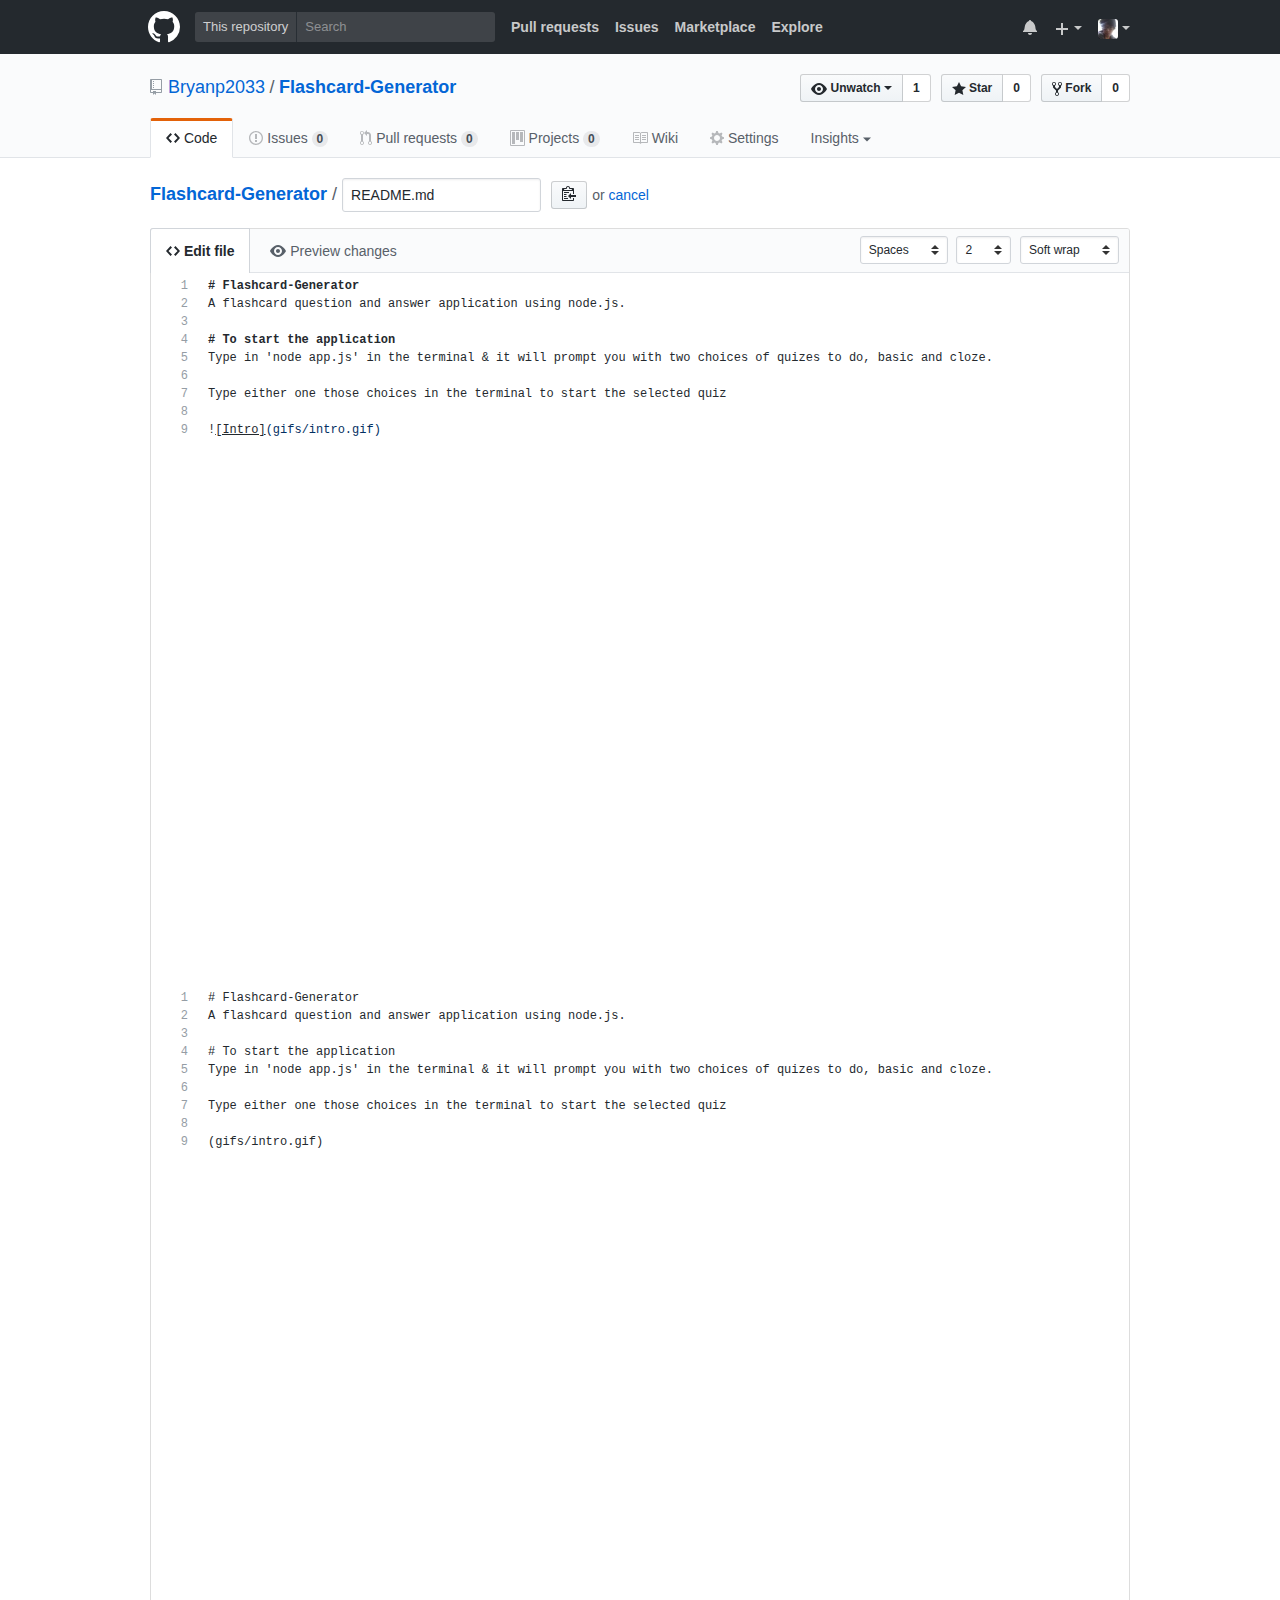
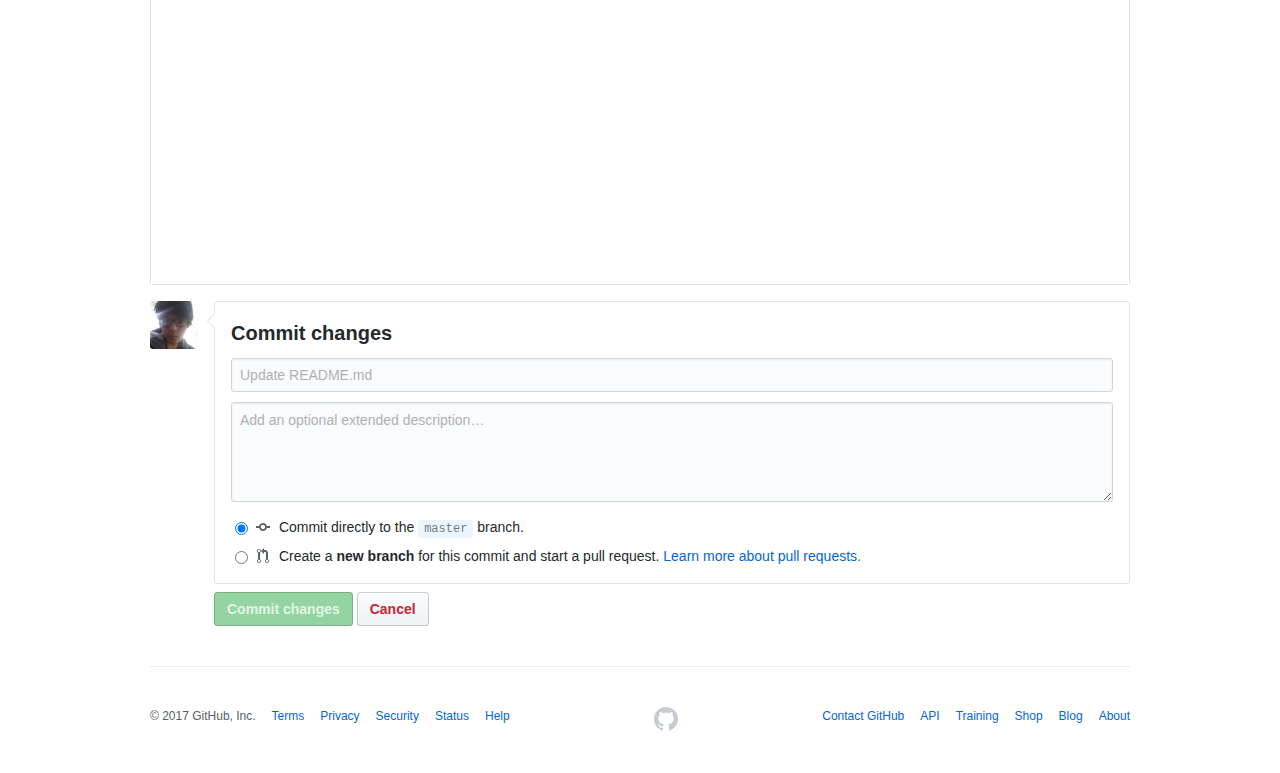
<file: assets/img/Editing Flashcard-Generator_README.md at master · Bryanp2033_Flashcard-Generator.htm>
<!DOCTYPE html>
<!-- saved from url=(0071)https://github.com/Bryanp2033/Flashcard-Generator/edit/master/README.md -->
<html lang="en"><head><meta http-equiv="Content-Type" content="text/html; charset=UTF-8">
    
  <link rel="dns-prefetch" href="https://assets-cdn.github.com/">
  <link rel="dns-prefetch" href="https://avatars0.githubusercontent.com/">
  <link rel="dns-prefetch" href="https://avatars1.githubusercontent.com/">
  <link rel="dns-prefetch" href="https://avatars2.githubusercontent.com/">
  <link rel="dns-prefetch" href="https://avatars3.githubusercontent.com/">
  <link rel="dns-prefetch" href="https://github-cloud.s3.amazonaws.com/">
  <link rel="dns-prefetch" href="https://user-images.githubusercontent.com/">



  <link crossorigin="anonymous" href="./Editing Flashcard-Generator_README.md at master · Bryanp2033_Flashcard-Generator_files/frameworks-bedfc518345498ab3204d330c1727cde7e733526a09cd7df6867f6a231565091.css" integrity="sha256-vt/FGDRUmKsyBNMwwXJ83n5zNSagnNffaGf2ojFWUJE=" media="all" rel="stylesheet">
  <link crossorigin="anonymous" href="./Editing Flashcard-Generator_README.md at master · Bryanp2033_Flashcard-Generator_files/github-06b5a2db63c7c75de73ea1b041b99b3917fd743463915054380df1b38c885cdf.css" integrity="sha256-BrWi22PHx13nPqGwQbmbORf9dDRjkVBUOA3xs4yIXN8=" media="all" rel="stylesheet">
  
  
  
  

  <meta name="viewport" content="width=device-width">
  
  <title>Editing Flashcard-Generator/README.md at master · Bryanp2033/Flashcard-Generator</title>
  <link rel="search" type="application/opensearchdescription+xml" href="https://github.com/opensearch.xml" title="GitHub">
  <link rel="fluid-icon" href="https://github.com/fluidicon.png" title="GitHub">
  <meta property="fb:app_id" content="1401488693436528">

    
    <meta content="https://avatars2.githubusercontent.com/u/11219646?v=4&amp;s=400" property="og:image"><meta content="GitHub" property="og:site_name"><meta content="object" property="og:type"><meta content="Bryanp2033/Flashcard-Generator" property="og:title"><meta content="https://github.com/Bryanp2033/Flashcard-Generator" property="og:url"><meta content="Flashcard-Generator - A basic flashcard question and answer application using node.js." property="og:description">

  <link rel="assets" href="https://assets-cdn.github.com/">
  <link rel="web-socket" href="wss://live.github.com/_sockets/VjI6MjA3NDgzODY0OjViNjdlZDI2NzZlNmM2ZDcyNzMwZTJhZWM1ODFhYzc5Y2E3YTAwOGVhNDgyNDdhZTkwMDMxZTFlNDM2ZjFiMDI=--95edc23a57a8123c561e2d5cd766d57c28b375d5">
  <meta name="pjax-timeout" content="1000">
  <link rel="sudo-modal" href="https://github.com/sessions/sudo_modal">
  <meta name="request-id" content="E281:385A:88971D:E449F0:59CCA812" data-pjax-transient="">
  

  <meta name="selected-link" value="repo_source" data-pjax-transient="">

  <meta name="google-site-verification" content="KT5gs8h0wvaagLKAVWq8bbeNwnZZK1r1XQysX3xurLU">
<meta name="google-site-verification" content="ZzhVyEFwb7w3e0-uOTltm8Jsck2F5StVihD0exw2fsA">
    <meta name="google-analytics" content="UA-3769691-2">

<meta content="collector.githubapp.com" name="octolytics-host"><meta content="github" name="octolytics-app-id"><meta content="https://collector.githubapp.com/github-external/browser_event" name="octolytics-event-url"><meta content="E281:385A:88971D:E449F0:59CCA812" name="octolytics-dimension-request_id"><meta content="iad" name="octolytics-dimension-region_edge"><meta content="iad" name="octolytics-dimension-region_render"><meta content="11219646" name="octolytics-actor-id"><meta content="Bryanp2033" name="octolytics-actor-login"><meta content="c25871ded127db2dff3b2f1115eaa59ccf3054230e047406b51f42e1e2e559a7" name="octolytics-actor-hash">
<meta content="/&lt;user-name&gt;/&lt;repo-name&gt;/blob/edit" data-pjax-transient="true" name="analytics-location">




  <meta class="js-ga-set" name="dimension1" content="Logged In">


  

      <meta name="hostname" content="github.com">
  <meta name="user-login" content="Bryanp2033">

      <meta name="expected-hostname" content="github.com">
    <meta name="js-proxy-site-detection-payload" content="[base64]">

    <meta name="enabled-features" content="UNIVERSE_BANNER">

  <meta name="html-safe-nonce" content="24340a4b91e4e1c9e02bffdb60fc5636096d0fa0">

  <meta http-equiv="x-pjax-version" content="3e161417d333d2e2657c4867206e81e9">
  

      <link href="https://github.com/Bryanp2033/Flashcard-Generator/commits/master.atom" rel="alternate" title="Recent Commits to Flashcard-Generator:master" type="application/atom+xml">

  <meta name="description" content="Flashcard-Generator - A basic flashcard question and answer application using node.js.">
  <meta name="go-import" content="github.com/Bryanp2033/Flashcard-Generator git https://github.com/Bryanp2033/Flashcard-Generator.git">

  <meta content="11219646" name="octolytics-dimension-user_id"><meta content="Bryanp2033" name="octolytics-dimension-user_login"><meta content="104966338" name="octolytics-dimension-repository_id"><meta content="Bryanp2033/Flashcard-Generator" name="octolytics-dimension-repository_nwo"><meta content="true" name="octolytics-dimension-repository_public"><meta content="false" name="octolytics-dimension-repository_is_fork"><meta content="104966338" name="octolytics-dimension-repository_network_root_id"><meta content="Bryanp2033/Flashcard-Generator" name="octolytics-dimension-repository_network_root_nwo"><meta content="true" name="octolytics-dimension-repository_explore_github_marketplace_ci_cta_shown">




  <meta name="browser-stats-url" content="https://api.github.com/_private/browser/stats">

  <meta name="browser-errors-url" content="https://api.github.com/_private/browser/errors">

  <link rel="mask-icon" href="https://assets-cdn.github.com/pinned-octocat.svg" color="#000000">
  <link rel="icon" type="image/x-icon" href="https://assets-cdn.github.com/favicon.ico">

<meta name="theme-color" content="#1e2327">


  <meta name="u2f-support" content="true">

  </head>

  <body class="logged-in env-production emoji-size-boost page-edit-blob">
    

  <div class="position-relative js-header-wrapper ">
    <a href="https://github.com/Bryanp2033/Flashcard-Generator/edit/master/README.md#start-of-content" tabindex="1" class="bg-black text-white p-3 show-on-focus js-skip-to-content">Skip to content</a>
    <div id="js-pjax-loader-bar" class="pjax-loader-bar"><div class="progress"></div></div>

    
    
    



        
<header class="Header  f5" role="banner">
  <div class="d-flex px-3 flex-justify-between container-lg">
    <div class="d-flex flex-justify-between">
      <a class="header-logo-invertocat" href="https://github.com/" data-hotkey="g d" aria-label="Homepage" data-ga-click="Header, go to dashboard, icon:logo">
  <svg aria-hidden="true" class="octicon octicon-mark-github" height="32" version="1.1" viewBox="0 0 16 16" width="32"><path fill-rule="evenodd" d="M8 0C3.58 0 0 3.58 0 8c0 3.54 2.29 6.53 5.47 7.59.4.07.55-.17.55-.38 0-.19-.01-.82-.01-1.49-2.01.37-2.53-.49-2.69-.94-.09-.23-.48-.94-.82-1.13-.28-.15-.68-.52-.01-.53.63-.01 1.08.58 1.23.82.72 1.21 1.87.87 2.33.66.07-.52.28-.87.51-1.07-1.78-.2-3.64-.89-3.64-3.95 0-.87.31-1.59.82-2.15-.08-.2-.36-1.02.08-2.12 0 0 .67-.21 2.2.82.64-.18 1.32-.27 2-.27.68 0 1.36.09 2 .27 1.53-1.04 2.2-.82 2.2-.82.44 1.1.16 1.92.08 2.12.51.56.82 1.27.82 2.15 0 3.07-1.87 3.75-3.65 3.95.29.25.54.73.54 1.48 0 1.07-.01 1.93-.01 2.2 0 .21.15.46.55.38A8.013 8.013 0 0 0 16 8c0-4.42-3.58-8-8-8z"></path></svg>
</a>


    </div>

    <div class="HeaderMenu d-flex flex-justify-between flex-auto">
      <div class="d-flex">
            <div class="">
              <div class="header-search scoped-search site-scoped-search js-site-search" role="search">
  <!-- '"` --><!-- </textarea></xmp> --><form accept-charset="UTF-8" action="https://github.com/Bryanp2033/Flashcard-Generator/search" class="js-site-search-form" data-scoped-search-url="/Bryanp2033/Flashcard-Generator/search" data-unscoped-search-url="/search" method="get"><div style="margin:0;padding:0;display:inline"><input name="utf8" type="hidden" value="✓"></div>
    <label class="form-control header-search-wrapper js-chromeless-input-container">
        <a href="https://github.com/Bryanp2033/Flashcard-Generator/edit/master/README.md" class="header-search-scope no-underline">This repository</a>
      <input type="text" class="form-control header-search-input js-site-search-focus js-site-search-field is-clearable" data-hotkey="s" name="q" value="" placeholder="Search" aria-label="Search this repository" data-unscoped-placeholder="Search GitHub" data-scoped-placeholder="Search" autocapitalize="off">
        <input type="hidden" class="js-site-search-type-field" name="type">
    </label>
</form></div>

            </div>

          <ul class="d-flex pl-2 flex-items-center text-bold list-style-none" role="navigation">
            <li>
              <a href="https://github.com/pulls" aria-label="Pull requests you created" class="js-selected-navigation-item HeaderNavlink px-2" data-ga-click="Header, click, Nav menu - item:pulls context:user" data-hotkey="g p" data-selected-links="/pulls /pulls/assigned /pulls/mentioned /pulls">
                Pull requests
</a>            </li>
            <li>
              <a href="https://github.com/issues" aria-label="Issues you created" class="js-selected-navigation-item HeaderNavlink px-2" data-ga-click="Header, click, Nav menu - item:issues context:user" data-hotkey="g i" data-selected-links="/issues /issues/assigned /issues/mentioned /issues">
                Issues
</a>            </li>
                <li>
                  <a href="https://github.com/marketplace" class="js-selected-navigation-item HeaderNavlink px-2" data-ga-click="Header, click, Nav menu - item:marketplace context:user" data-selected-links=" /marketplace">
                    Marketplace
</a>                </li>
            <li>
              <a href="https://github.com/explore" class="js-selected-navigation-item HeaderNavlink px-2" data-ga-click="Header, click, Nav menu - item:explore" data-selected-links="/explore /trending /trending/developers /integrations /integrations/feature/code /integrations/feature/collaborate /integrations/feature/ship showcases showcases_search showcases_landing /explore">
                Explore
</a>            </li>
          </ul>
      </div>

      <div class="d-flex">
        
<ul class="user-nav d-flex flex-items-center list-style-none" id="user-links">
  <li class="dropdown js-menu-container js-header-notifications">
    <span class="d-inline-block  px-2">
      
      <a href="https://github.com/notifications" aria-label="You have no unread notifications" class="notification-indicator tooltipped tooltipped-s  js-socket-channel js-notification-indicator" data-channel="notification-changed:11219646" data-ga-click="Header, go to notifications, icon:read" data-hotkey="g n">
          <span class="mail-status "></span>
          <svg aria-hidden="true" class="octicon octicon-bell" height="16" version="1.1" viewBox="0 0 14 16" width="14"><path fill-rule="evenodd" d="M14 12v1H0v-1l.73-.58c.77-.77.81-2.55 1.19-4.42C2.69 3.23 6 2 6 2c0-.55.45-1 1-1s1 .45 1 1c0 0 3.39 1.23 4.16 5 .38 1.88.42 3.66 1.19 4.42l.66.58H14zm-7 4c1.11 0 2-.89 2-2H5c0 1.11.89 2 2 2z"></path></svg>
</a>
    </span>
  </li>

  <li class="dropdown js-menu-container">
    <details class="dropdown-details js-dropdown-details d-flex px-2 flex-items-center">
      <summary class="HeaderNavlink" aria-label="Create new…" data-ga-click="Header, create new, icon:add">
        <svg aria-hidden="true" class="octicon octicon-plus float-left mr-1 mt-1" height="16" version="1.1" viewBox="0 0 12 16" width="12"><path fill-rule="evenodd" d="M12 9H7v5H5V9H0V7h5V2h2v5h5z"></path></svg>
        <span class="dropdown-caret mt-1"></span>
      </summary>

      <ul class="dropdown-menu dropdown-menu-sw">
        
<a class="dropdown-item" href="https://github.com/new" data-ga-click="Header, create new repository">
  New repository
</a>

  <a class="dropdown-item" href="https://github.com/new/import" data-ga-click="Header, import a repository">
    Import repository
  </a>

<a class="dropdown-item" href="https://gist.github.com/" data-ga-click="Header, create new gist">
  New gist
</a>

  <a class="dropdown-item" href="https://github.com/organizations/new" data-ga-click="Header, create new organization">
    New organization
  </a>



  <div class="dropdown-divider"></div>
  <div class="dropdown-header">
    <span title="Bryanp2033/Flashcard-Generator">This repository</span>
  </div>
    <a class="dropdown-item" href="https://github.com/Bryanp2033/Flashcard-Generator/issues/new" data-ga-click="Header, create new issue">
      New issue
    </a>

      </ul>
    </details>
  </li>

  <li class="dropdown js-menu-container">

    <details class="dropdown-details js-dropdown-details d-flex pl-2 flex-items-center">
      <summary class="HeaderNavlink name mt-1" aria-label="View profile and more" data-ga-click="Header, show menu, icon:avatar">
        <img alt="@Bryanp2033" class="avatar float-left mr-1" src="./Editing Flashcard-Generator_README.md at master · Bryanp2033_Flashcard-Generator_files/11219646" height="20" width="20">
        <span class="dropdown-caret"></span>
      </summary>

      <ul class="dropdown-menu dropdown-menu-sw">
        <li class="dropdown-header header-nav-current-user css-truncate">
          Signed in as <strong class="css-truncate-target">Bryanp2033</strong>
        </li>

        <li class="dropdown-divider"></li>

        <li><a class="dropdown-item" href="https://github.com/Bryanp2033" data-ga-click="Header, go to profile, text:your profile">
          Your profile
        </a></li>
        <li><a class="dropdown-item" href="https://github.com/Bryanp2033?tab=stars" data-ga-click="Header, go to starred repos, text:your stars">
          Your stars
        </a></li>
          <li><a class="dropdown-item" href="https://gist.github.com/" data-ga-click="Header, your gists, text:your gists">Your Gists</a></li>

        <li class="dropdown-divider"></li>

        <li><a class="dropdown-item" href="https://help.github.com/" data-ga-click="Header, go to help, text:help">
          Help
        </a></li>

        <li><a class="dropdown-item" href="https://github.com/settings/profile" data-ga-click="Header, go to settings, icon:settings">
          Settings
        </a></li>

        <li><!-- '"` --><!-- </textarea></xmp> --><form accept-charset="UTF-8" action="https://github.com/logout" class="logout-form" method="post"><div style="margin:0;padding:0;display:inline"><input name="utf8" type="hidden" value="✓"><input name="authenticity_token" type="hidden" value="ZRZnTqlYrIJdY22yUB3N8g5msI6+OBSrUubiCjAIaLfYpaLm5UVWOZPm08QLNF1iDBiuJXWnU316gQigFX+PcA=="></div>
          <button type="submit" class="dropdown-item dropdown-signout" data-ga-click="Header, sign out, icon:logout">
            Sign out
          </button>
        </form></li>
      </ul>
    </details>
  </li>
</ul>


        <!-- '"` --><!-- </textarea></xmp> --><form accept-charset="UTF-8" action="https://github.com/logout" class="sr-only right-0" method="post"><div style="margin:0;padding:0;display:inline"><input name="utf8" type="hidden" value="✓"><input name="authenticity_token" type="hidden" value="qBOsqqSqaah4C+GwxKPAptb3oyGbKwQiX6rW4UbRh9sVoGkC6LeTE7aOX8afilA21Im9ilC0Q/R3zTxLY6ZgHA=="></div>
          <button type="submit" class="dropdown-item dropdown-signout" data-ga-click="Header, sign out, icon:logout">
            Sign out
          </button>
</form>      </div>
    </div>
  </div>
</header>


      

  </div>

  <div id="start-of-content" class="show-on-focus"></div>

    <div id="js-flash-container">
</div>



  <div role="main">
        <div itemscope="" itemtype="http://schema.org/SoftwareSourceCode">
    <div id="js-repo-pjax-container" data-pjax-container="">
      




    <div class="pagehead repohead instapaper_ignore readability-menu experiment-repo-nav">
      <div class="container repohead-details-container">

        <ul class="pagehead-actions">
  <li>
        <!-- '"` --><!-- </textarea></xmp> --><form accept-charset="UTF-8" action="https://github.com/notifications/subscribe" class="js-social-container" data-autosubmit="true" data-remote="true" method="post"><div style="margin:0;padding:0;display:inline"><input name="utf8" type="hidden" value="✓"><input name="authenticity_token" type="hidden" value="NK0uytjGfRFrA61hFIO1KeAahJ6qI6SfuuHI1Oh0FnzXhbRIzdM5acX1jJQBuv4N0hw5y7yrBet/hNX1xR608g=="></div>      <input class="form-control" id="repository_id" name="repository_id" type="hidden" value="104966338">

        <div class="select-menu js-menu-container js-select-menu">
          <a href="https://github.com/Bryanp2033/Flashcard-Generator/subscription" class="btn btn-sm btn-with-count select-menu-button js-menu-target" role="button" aria-haspopup="true" aria-expanded="false" aria-label="Toggle repository notifications menu" data-ga-click="Repository, click Watch settings, action:blob#edit">
            <span class="js-select-button">
                <svg aria-hidden="true" class="octicon octicon-eye" height="16" version="1.1" viewBox="0 0 16 16" width="16"><path fill-rule="evenodd" d="M8.06 2C3 2 0 8 0 8s3 6 8.06 6C13 14 16 8 16 8s-3-6-7.94-6zM8 12c-2.2 0-4-1.78-4-4 0-2.2 1.8-4 4-4 2.22 0 4 1.8 4 4 0 2.22-1.78 4-4 4zm2-4c0 1.11-.89 2-2 2-1.11 0-2-.89-2-2 0-1.11.89-2 2-2 1.11 0 2 .89 2 2z"></path></svg>
                Unwatch
            </span>
          </a>
            <a class="social-count js-social-count" href="https://github.com/Bryanp2033/Flashcard-Generator/watchers" aria-label="1 user is watching this repository">
              1
            </a>

        <div class="select-menu-modal-holder">
          <div class="select-menu-modal subscription-menu-modal js-menu-content">
            <div class="select-menu-header js-navigation-enable" tabindex="-1">
              <svg aria-label="Close" class="octicon octicon-x js-menu-close" height="16" role="img" version="1.1" viewBox="0 0 12 16" width="12"><path fill-rule="evenodd" d="M7.48 8l3.75 3.75-1.48 1.48L6 9.48l-3.75 3.75-1.48-1.48L4.52 8 .77 4.25l1.48-1.48L6 6.52l3.75-3.75 1.48 1.48z"></path></svg>
              <span class="select-menu-title">Notifications</span>
            </div>

              <div class="select-menu-list js-navigation-container" role="menu">

                <div class="select-menu-item js-navigation-item " role="menuitem" tabindex="0">
                  <svg aria-hidden="true" class="octicon octicon-check select-menu-item-icon" height="16" version="1.1" viewBox="0 0 12 16" width="12"><path fill-rule="evenodd" d="M12 5l-8 8-4-4 1.5-1.5L4 10l6.5-6.5z"></path></svg>
                  <div class="select-menu-item-text">
                    <input id="do_included" name="do" type="radio" value="included">
                    <span class="select-menu-item-heading">Not watching</span>
                    <span class="description">Be notified when participating or @mentioned.</span>
                    <span class="js-select-button-text hidden-select-button-text">
                      <svg aria-hidden="true" class="octicon octicon-eye" height="16" version="1.1" viewBox="0 0 16 16" width="16"><path fill-rule="evenodd" d="M8.06 2C3 2 0 8 0 8s3 6 8.06 6C13 14 16 8 16 8s-3-6-7.94-6zM8 12c-2.2 0-4-1.78-4-4 0-2.2 1.8-4 4-4 2.22 0 4 1.8 4 4 0 2.22-1.78 4-4 4zm2-4c0 1.11-.89 2-2 2-1.11 0-2-.89-2-2 0-1.11.89-2 2-2 1.11 0 2 .89 2 2z"></path></svg>
                      Watch
                    </span>
                  </div>
                </div>

                <div class="select-menu-item js-navigation-item selected" role="menuitem" tabindex="0">
                  <svg aria-hidden="true" class="octicon octicon-check select-menu-item-icon" height="16" version="1.1" viewBox="0 0 12 16" width="12"><path fill-rule="evenodd" d="M12 5l-8 8-4-4 1.5-1.5L4 10l6.5-6.5z"></path></svg>
                  <div class="select-menu-item-text">
                    <input checked="checked" id="do_subscribed" name="do" type="radio" value="subscribed">
                    <span class="select-menu-item-heading">Watching</span>
                    <span class="description">Be notified of all conversations.</span>
                    <span class="js-select-button-text hidden-select-button-text">
                      <svg aria-hidden="true" class="octicon octicon-eye" height="16" version="1.1" viewBox="0 0 16 16" width="16"><path fill-rule="evenodd" d="M8.06 2C3 2 0 8 0 8s3 6 8.06 6C13 14 16 8 16 8s-3-6-7.94-6zM8 12c-2.2 0-4-1.78-4-4 0-2.2 1.8-4 4-4 2.22 0 4 1.8 4 4 0 2.22-1.78 4-4 4zm2-4c0 1.11-.89 2-2 2-1.11 0-2-.89-2-2 0-1.11.89-2 2-2 1.11 0 2 .89 2 2z"></path></svg>
                        Unwatch
                    </span>
                  </div>
                </div>

                <div class="select-menu-item js-navigation-item " role="menuitem" tabindex="0">
                  <svg aria-hidden="true" class="octicon octicon-check select-menu-item-icon" height="16" version="1.1" viewBox="0 0 12 16" width="12"><path fill-rule="evenodd" d="M12 5l-8 8-4-4 1.5-1.5L4 10l6.5-6.5z"></path></svg>
                  <div class="select-menu-item-text">
                    <input id="do_ignore" name="do" type="radio" value="ignore">
                    <span class="select-menu-item-heading">Ignoring</span>
                    <span class="description">Never be notified.</span>
                    <span class="js-select-button-text hidden-select-button-text">
                      <svg aria-hidden="true" class="octicon octicon-mute" height="16" version="1.1" viewBox="0 0 16 16" width="16"><path fill-rule="evenodd" d="M8 2.81v10.38c0 .67-.81 1-1.28.53L3 10H1c-.55 0-1-.45-1-1V7c0-.55.45-1 1-1h2l3.72-3.72C7.19 1.81 8 2.14 8 2.81zm7.53 3.22l-1.06-1.06-1.97 1.97-1.97-1.97-1.06 1.06L11.44 8 9.47 9.97l1.06 1.06 1.97-1.97 1.97 1.97 1.06-1.06L13.56 8l1.97-1.97z"></path></svg>
                        Stop ignoring
                    </span>
                  </div>
                </div>

              </div>

            </div>
          </div>
        </div>
</form>
  </li>

  <li>
    
  <div class="js-toggler-container js-social-container starring-container ">
    <!-- '"` --><!-- </textarea></xmp> --><form accept-charset="UTF-8" action="https://github.com/Bryanp2033/Flashcard-Generator/unstar" class="starred" data-remote="true" method="post"><div style="margin:0;padding:0;display:inline"><input name="utf8" type="hidden" value="✓"><input name="authenticity_token" type="hidden" value="k0NSSb8MNmLqQWjXofy/PGoh7DxsPL7LvBVbVAXbXE7ssDU7gQSbEfmbqnsEp1F8qRHSfU7nBuRzYy26ONR2ow=="></div>
      <button type="submit" class="btn btn-sm btn-with-count js-toggler-target" aria-label="Unstar this repository" title="Unstar Bryanp2033/Flashcard-Generator" data-ga-click="Repository, click unstar button, action:blob#edit; text:Unstar">
        <svg aria-hidden="true" class="octicon octicon-star" height="16" version="1.1" viewBox="0 0 14 16" width="14"><path fill-rule="evenodd" d="M14 6l-4.9-.64L7 1 4.9 5.36 0 6l3.6 3.26L2.67 14 7 11.67 11.33 14l-.93-4.74z"></path></svg>
        Unstar
      </button>
        <a class="social-count js-social-count" href="https://github.com/Bryanp2033/Flashcard-Generator/stargazers" aria-label="0 users starred this repository">
          0
        </a>
</form>
    <!-- '"` --><!-- </textarea></xmp> --><form accept-charset="UTF-8" action="https://github.com/Bryanp2033/Flashcard-Generator/star" class="unstarred" data-remote="true" method="post"><div style="margin:0;padding:0;display:inline"><input name="utf8" type="hidden" value="✓"><input name="authenticity_token" type="hidden" value="97ss4KzskTfXAqyUDtfw9FWS2tznezZOyLhzETq0hhejFFFgEmuuIDwlL15IPYwr2zXtNedB7LjAdlGrEoTB3Q=="></div>
      <button type="submit" class="btn btn-sm btn-with-count js-toggler-target" aria-label="Star this repository" title="Star Bryanp2033/Flashcard-Generator" data-ga-click="Repository, click star button, action:blob#edit; text:Star">
        <svg aria-hidden="true" class="octicon octicon-star" height="16" version="1.1" viewBox="0 0 14 16" width="14"><path fill-rule="evenodd" d="M14 6l-4.9-.64L7 1 4.9 5.36 0 6l3.6 3.26L2.67 14 7 11.67 11.33 14l-.93-4.74z"></path></svg>
        Star
      </button>
        <a class="social-count js-social-count" href="https://github.com/Bryanp2033/Flashcard-Generator/stargazers" aria-label="0 users starred this repository">
          0
        </a>
</form>  </div>

  </li>

  <li>
          <a href="https://github.com/Bryanp2033/Flashcard-Generator/edit/master/README.md#fork-destination-box" class="btn btn-sm btn-with-count" title="Fork your own copy of Bryanp2033/Flashcard-Generator to your account" aria-label="Fork your own copy of Bryanp2033/Flashcard-Generator to your account" rel="facebox" data-ga-click="Repository, show fork modal, action:blob#edit; text:Fork">
              <svg aria-hidden="true" class="octicon octicon-repo-forked" height="16" version="1.1" viewBox="0 0 10 16" width="10"><path fill-rule="evenodd" d="M8 1a1.993 1.993 0 0 0-1 3.72V6L5 8 3 6V4.72A1.993 1.993 0 0 0 2 1a1.993 1.993 0 0 0-1 3.72V6.5l3 3v1.78A1.993 1.993 0 0 0 5 15a1.993 1.993 0 0 0 1-3.72V9.5l3-3V4.72A1.993 1.993 0 0 0 8 1zM2 4.2C1.34 4.2.8 3.65.8 3c0-.65.55-1.2 1.2-1.2.65 0 1.2.55 1.2 1.2 0 .65-.55 1.2-1.2 1.2zm3 10c-.66 0-1.2-.55-1.2-1.2 0-.65.55-1.2 1.2-1.2.65 0 1.2.55 1.2 1.2 0 .65-.55 1.2-1.2 1.2zm3-10c-.66 0-1.2-.55-1.2-1.2 0-.65.55-1.2 1.2-1.2.65 0 1.2.55 1.2 1.2 0 .65-.55 1.2-1.2 1.2z"></path></svg>
            Fork
          </a>

          <div id="fork-destination-box" style="display: none;">
            <h2 class="facebox-header" data-facebox-id="facebox-header">Where should we fork this repository?</h2>
            <include-fragment src="" class="js-fork-select-fragment fork-select-fragment" data-url="/Bryanp2033/Flashcard-Generator/fork?fragment=1">
              <img alt="Loading" height="64" src="./Editing Flashcard-Generator_README.md at master · Bryanp2033_Flashcard-Generator_files/octocat-spinner-128.gif" width="64">
            </include-fragment>
          </div>

    <a href="https://github.com/Bryanp2033/Flashcard-Generator/network" class="social-count" aria-label="0 users forked this repository">
      0
    </a>
  </li>
</ul>

        <h1 class="public ">
  <svg aria-hidden="true" class="octicon octicon-repo" height="16" version="1.1" viewBox="0 0 12 16" width="12"><path fill-rule="evenodd" d="M4 9H3V8h1v1zm0-3H3v1h1V6zm0-2H3v1h1V4zm0-2H3v1h1V2zm8-1v12c0 .55-.45 1-1 1H6v2l-1.5-1.5L3 16v-2H1c-.55 0-1-.45-1-1V1c0-.55.45-1 1-1h10c.55 0 1 .45 1 1zm-1 10H1v2h2v-1h3v1h5v-2zm0-10H2v9h9V1z"></path></svg>
  <span class="author" itemprop="author"><a href="https://github.com/Bryanp2033" class="url fn" rel="author">Bryanp2033</a></span><!--
--><span class="path-divider">/</span><!--
--><strong itemprop="name"><a href="https://github.com/Bryanp2033/Flashcard-Generator" data-pjax="#js-repo-pjax-container">Flashcard-Generator</a></strong>

</h1>

      </div>
      <div class="container">
        
<nav class="reponav js-repo-nav js-sidenav-container-pjax" itemscope="" itemtype="http://schema.org/BreadcrumbList" role="navigation" data-pjax="#js-repo-pjax-container">

  <span itemscope="" itemtype="http://schema.org/ListItem" itemprop="itemListElement">
    <a href="https://github.com/Bryanp2033/Flashcard-Generator" class="js-selected-navigation-item selected reponav-item" data-hotkey="g c" data-selected-links="repo_source repo_downloads repo_commits repo_releases repo_tags repo_branches /Bryanp2033/Flashcard-Generator" itemprop="url">
      <svg aria-hidden="true" class="octicon octicon-code" height="16" version="1.1" viewBox="0 0 14 16" width="14"><path fill-rule="evenodd" d="M9.5 3L8 4.5 11.5 8 8 11.5 9.5 13 14 8 9.5 3zm-5 0L0 8l4.5 5L6 11.5 2.5 8 6 4.5 4.5 3z"></path></svg>
      <span itemprop="name">Code</span>
      <meta itemprop="position" content="1">
</a>  </span>

    <span itemscope="" itemtype="http://schema.org/ListItem" itemprop="itemListElement">
      <a href="https://github.com/Bryanp2033/Flashcard-Generator/issues" class="js-selected-navigation-item reponav-item" data-hotkey="g i" data-selected-links="repo_issues repo_labels repo_milestones /Bryanp2033/Flashcard-Generator/issues" itemprop="url">
        <svg aria-hidden="true" class="octicon octicon-issue-opened" height="16" version="1.1" viewBox="0 0 14 16" width="14"><path fill-rule="evenodd" d="M7 2.3c3.14 0 5.7 2.56 5.7 5.7s-2.56 5.7-5.7 5.7A5.71 5.71 0 0 1 1.3 8c0-3.14 2.56-5.7 5.7-5.7zM7 1C3.14 1 0 4.14 0 8s3.14 7 7 7 7-3.14 7-7-3.14-7-7-7zm1 3H6v5h2V4zm0 6H6v2h2v-2z"></path></svg>
        <span itemprop="name">Issues</span>
        <span class="Counter">0</span>
        <meta itemprop="position" content="2">
</a>    </span>

  <span itemscope="" itemtype="http://schema.org/ListItem" itemprop="itemListElement">
    <a href="https://github.com/Bryanp2033/Flashcard-Generator/pulls" class="js-selected-navigation-item reponav-item" data-hotkey="g p" data-selected-links="repo_pulls /Bryanp2033/Flashcard-Generator/pulls" itemprop="url">
      <svg aria-hidden="true" class="octicon octicon-git-pull-request" height="16" version="1.1" viewBox="0 0 12 16" width="12"><path fill-rule="evenodd" d="M11 11.28V5c-.03-.78-.34-1.47-.94-2.06C9.46 2.35 8.78 2.03 8 2H7V0L4 3l3 3V4h1c.27.02.48.11.69.31.21.2.3.42.31.69v6.28A1.993 1.993 0 0 0 10 15a1.993 1.993 0 0 0 1-3.72zm-1 2.92c-.66 0-1.2-.55-1.2-1.2 0-.65.55-1.2 1.2-1.2.65 0 1.2.55 1.2 1.2 0 .65-.55 1.2-1.2 1.2zM4 3c0-1.11-.89-2-2-2a1.993 1.993 0 0 0-1 3.72v6.56A1.993 1.993 0 0 0 2 15a1.993 1.993 0 0 0 1-3.72V4.72c.59-.34 1-.98 1-1.72zm-.8 10c0 .66-.55 1.2-1.2 1.2-.65 0-1.2-.55-1.2-1.2 0-.65.55-1.2 1.2-1.2.65 0 1.2.55 1.2 1.2zM2 4.2C1.34 4.2.8 3.65.8 3c0-.65.55-1.2 1.2-1.2.65 0 1.2.55 1.2 1.2 0 .65-.55 1.2-1.2 1.2z"></path></svg>
      <span itemprop="name">Pull requests</span>
      <span class="Counter">0</span>
      <meta itemprop="position" content="3">
</a>  </span>

    <a href="https://github.com/Bryanp2033/Flashcard-Generator/projects" class="js-selected-navigation-item reponav-item" data-hotkey="g b" data-selected-links="repo_projects new_repo_project repo_project /Bryanp2033/Flashcard-Generator/projects">
      <svg aria-hidden="true" class="octicon octicon-project" height="16" version="1.1" viewBox="0 0 15 16" width="15"><path fill-rule="evenodd" d="M10 12h3V2h-3v10zm-4-2h3V2H6v8zm-4 4h3V2H2v12zm-1 1h13V1H1v14zM14 0H1a1 1 0 0 0-1 1v14a1 1 0 0 0 1 1h13a1 1 0 0 0 1-1V1a1 1 0 0 0-1-1z"></path></svg>
      Projects
      <span class="Counter">0</span>
</a>
    <a href="https://github.com/Bryanp2033/Flashcard-Generator/wiki" class="js-selected-navigation-item reponav-item" data-hotkey="g w" data-selected-links="repo_wiki /Bryanp2033/Flashcard-Generator/wiki">
      <svg aria-hidden="true" class="octicon octicon-book" height="16" version="1.1" viewBox="0 0 16 16" width="16"><path fill-rule="evenodd" d="M3 5h4v1H3V5zm0 3h4V7H3v1zm0 2h4V9H3v1zm11-5h-4v1h4V5zm0 2h-4v1h4V7zm0 2h-4v1h4V9zm2-6v9c0 .55-.45 1-1 1H9.5l-1 1-1-1H2c-.55 0-1-.45-1-1V3c0-.55.45-1 1-1h5.5l1 1 1-1H15c.55 0 1 .45 1 1zm-8 .5L7.5 3H2v9h6V3.5zm7-.5H9.5l-.5.5V12h6V3z"></path></svg>
      Wiki
</a>
      <a href="https://github.com/Bryanp2033/Flashcard-Generator/settings" class="js-selected-navigation-item reponav-item" data-selected-links="repo_settings repo_branch_settings hooks integration_installations /Bryanp2033/Flashcard-Generator/settings">
        <svg aria-hidden="true" class="octicon octicon-gear" height="16" version="1.1" viewBox="0 0 14 16" width="14"><path fill-rule="evenodd" d="M14 8.77v-1.6l-1.94-.64-.45-1.09.88-1.84-1.13-1.13-1.81.91-1.09-.45-.69-1.92h-1.6l-.63 1.94-1.11.45-1.84-.88-1.13 1.13.91 1.81-.45 1.09L0 7.23v1.59l1.94.64.45 1.09-.88 1.84 1.13 1.13 1.81-.91 1.09.45.69 1.92h1.59l.63-1.94 1.11-.45 1.84.88 1.13-1.13-.92-1.81.47-1.09L14 8.75v.02zM7 11c-1.66 0-3-1.34-3-3s1.34-3 3-3 3 1.34 3 3-1.34 3-3 3z"></path></svg>
        Settings
</a>
    <div class="reponav-dropdown js-menu-container">
      <button type="button" class="btn-link reponav-item reponav-dropdown js-menu-target " data-no-toggle="" aria-expanded="false" aria-haspopup="true">
        Insights
        <svg aria-hidden="true" class="octicon octicon-triangle-down v-align-middle text-gray" height="11" version="1.1" viewBox="0 0 12 16" width="8"><path fill-rule="evenodd" d="M0 5l6 6 6-6z"></path></svg>
      </button>
      <div class="dropdown-menu-content js-menu-content">
        <div class="dropdown-menu dropdown-menu-sw">
            <a class="dropdown-item" href="https://github.com/Bryanp2033/Flashcard-Generator/community" data-skip-pjax="">
              <svg aria-hidden="true" class="octicon octicon-heart" height="16" version="1.1" viewBox="0 0 12 16" width="12"><path fill-rule="evenodd" d="M11.2 3c-.52-.63-1.25-.95-2.2-1-.97 0-1.69.42-2.2 1-.51.58-.78.92-.8 1-.02-.08-.28-.42-.8-1-.52-.58-1.17-1-2.2-1-.95.05-1.69.38-2.2 1-.52.61-.78 1.28-.8 2 0 .52.09 1.52.67 2.67C1.25 8.82 3.01 10.61 6 13c2.98-2.39 4.77-4.17 5.34-5.33C11.91 6.51 12 5.5 12 5c-.02-.72-.28-1.39-.8-2.02V3z"></path></svg>
              <span itemprop="name">Community</span>
            </a>
          <a class="dropdown-item" href="https://github.com/Bryanp2033/Flashcard-Generator/pulse" data-skip-pjax="">
            <svg aria-hidden="true" class="octicon octicon-pulse" height="16" version="1.1" viewBox="0 0 14 16" width="14"><path fill-rule="evenodd" d="M11.5 8L8.8 5.4 6.6 8.5 5.5 1.6 2.38 8H0v2h3.6l.9-1.8.9 5.4L9 8.5l1.6 1.5H14V8z"></path></svg>
            Pulse
          </a>
          <a class="dropdown-item" href="https://github.com/Bryanp2033/Flashcard-Generator/graphs" data-skip-pjax="">
            <svg aria-hidden="true" class="octicon octicon-graph" height="16" version="1.1" viewBox="0 0 16 16" width="16"><path fill-rule="evenodd" d="M16 14v1H0V0h1v14h15zM5 13H3V8h2v5zm4 0H7V3h2v10zm4 0h-2V6h2v7z"></path></svg>
            Graphs
          </a>
        </div>
      </div>
    </div>
</nav>

      </div>
    </div>

<div class="container new-discussion-timeline experiment-repo-nav">
  <div class="repository-content">

    


  


  <div class="file-box">
    <!-- '"` --><!-- </textarea></xmp> --><form accept-charset="UTF-8" action="https://github.com/Bryanp2033/Flashcard-Generator/preview/master/README.md" class="d-none js-blob-preview-form" method="post"><div style="margin:0;padding:0;display:inline"><input name="utf8" type="hidden" value="✓"><input name="authenticity_token" type="hidden" value="ToCh5A1jIgR4RPBcDf7H/JttNtGlNzw4KXLzBKHIh4wGVxP3gWNqvDzfIv76NV5qUTJD0ulBtJ0hDUJdkZ1DEA=="></div>
      <input type="hidden" name="code">
      <input type="hidden" name="commit">
      <input type="hidden" name="blobname">
      <input type="hidden" name="willcreatebranch">
      <input type="hidden" name="checkConflict">
</form>    <!-- '"` --><!-- </textarea></xmp> --><form accept-charset="UTF-8" action="https://github.com/Bryanp2033/Flashcard-Generator/tree-save/master/README.md" class="js-blob-form" data-github-confirm-unload="Your edits will be lost." id="new_blob" method="post"><div style="margin:0;padding:0;display:inline"><input name="utf8" type="hidden" value="✓"><input name="authenticity_token" type="hidden" value="UV+6WVvdxA5XYCqpRE3InQm7cKLX72RvkI6HVa5P69q6PpkRDl/Qlijpete81HMJcxDDwPS34HkVst1zSRi2gA=="></div>
      

<div class="breadcrumb js-zeroclipboard-container">
    <div class="editor-gitignore-template js-gitignore-template js-template-suggestion d-none" data-template-suggestion-pattern="^(.+\/)?\.gitignore$">
      Want to use a <code>.gitignore</code> template?
      <span class="select-menu js-menu-container js-select-menu">
  <button class="btn btn-sm select-menu-button js-menu-target" aria-haspopup="true" aria-expanded="false" type="button">
    <i>Choose .gitignore:</i>
    <span class="js-select-button">None</span>
  </button>

  <div class="select-menu-modal-holder select-menu-git-ignore js-menu-content js-navigation-container">

    <div class="select-menu-modal">
      <div class="select-menu-header">
        <svg aria-label="Close" class="octicon octicon-x js-menu-close" height="16" role="img" version="1.1" viewBox="0 0 12 16" width="12"><path fill-rule="evenodd" d="M7.48 8l3.75 3.75-1.48 1.48L6 9.48l-3.75 3.75-1.48-1.48L4.52 8 .77 4.25l1.48-1.48L6 6.52l3.75-3.75 1.48 1.48z"></path></svg>
        <span class="select-menu-title">.gitignore</span>
      </div>

      <div class="select-menu-filters">
        <div class="select-menu-text-filter">
          <input type="text" id="context-ignore-filter-field" class="form-control js-filterable-field js-navigation-enable" placeholder="Filter ignores…" aria-label="Choose .gitignore type">
        </div>
      </div>

      <div class="select-menu-list" role="menu">
        <div data-filterable-for="context-ignore-filter-field">
            <div class="select-menu-item js-navigation-item" role="menuitem">
              <input data-template-url="https://github.com/site/gitignore/Actionscript" id="gitignore-actionscript_Actionscript" name="gitignore-actionscript" type="radio" value="Actionscript">
              <svg aria-hidden="true" class="octicon octicon-check select-menu-item-icon" height="16" version="1.1" viewBox="0 0 12 16" width="12"><path fill-rule="evenodd" d="M12 5l-8 8-4-4 1.5-1.5L4 10l6.5-6.5z"></path></svg>
              <div class="select-menu-item-text js-select-button-text">Actionscript</div>
            </div>
            <div class="select-menu-item js-navigation-item" role="menuitem">
              <input data-template-url="https://github.com/site/gitignore/Ada" id="gitignore-ada_Ada" name="gitignore-ada" type="radio" value="Ada">
              <svg aria-hidden="true" class="octicon octicon-check select-menu-item-icon" height="16" version="1.1" viewBox="0 0 12 16" width="12"><path fill-rule="evenodd" d="M12 5l-8 8-4-4 1.5-1.5L4 10l6.5-6.5z"></path></svg>
              <div class="select-menu-item-text js-select-button-text">Ada</div>
            </div>
            <div class="select-menu-item js-navigation-item" role="menuitem">
              <input data-template-url="https://github.com/site/gitignore/Agda" id="gitignore-agda_Agda" name="gitignore-agda" type="radio" value="Agda">
              <svg aria-hidden="true" class="octicon octicon-check select-menu-item-icon" height="16" version="1.1" viewBox="0 0 12 16" width="12"><path fill-rule="evenodd" d="M12 5l-8 8-4-4 1.5-1.5L4 10l6.5-6.5z"></path></svg>
              <div class="select-menu-item-text js-select-button-text">Agda</div>
            </div>
            <div class="select-menu-item js-navigation-item" role="menuitem">
              <input data-template-url="https://github.com/site/gitignore/Android" id="gitignore-android_Android" name="gitignore-android" type="radio" value="Android">
              <svg aria-hidden="true" class="octicon octicon-check select-menu-item-icon" height="16" version="1.1" viewBox="0 0 12 16" width="12"><path fill-rule="evenodd" d="M12 5l-8 8-4-4 1.5-1.5L4 10l6.5-6.5z"></path></svg>
              <div class="select-menu-item-text js-select-button-text">Android</div>
            </div>
            <div class="select-menu-item js-navigation-item" role="menuitem">
              <input data-template-url="https://github.com/site/gitignore/AppEngine" id="gitignore-appengine_AppEngine" name="gitignore-appengine" type="radio" value="AppEngine">
              <svg aria-hidden="true" class="octicon octicon-check select-menu-item-icon" height="16" version="1.1" viewBox="0 0 12 16" width="12"><path fill-rule="evenodd" d="M12 5l-8 8-4-4 1.5-1.5L4 10l6.5-6.5z"></path></svg>
              <div class="select-menu-item-text js-select-button-text">AppEngine</div>
            </div>
            <div class="select-menu-item js-navigation-item" role="menuitem">
              <input data-template-url="https://github.com/site/gitignore/AppceleratorTitanium" id="gitignore-appceleratortitanium_AppceleratorTitanium" name="gitignore-appceleratortitanium" type="radio" value="AppceleratorTitanium">
              <svg aria-hidden="true" class="octicon octicon-check select-menu-item-icon" height="16" version="1.1" viewBox="0 0 12 16" width="12"><path fill-rule="evenodd" d="M12 5l-8 8-4-4 1.5-1.5L4 10l6.5-6.5z"></path></svg>
              <div class="select-menu-item-text js-select-button-text">AppceleratorTitanium</div>
            </div>
            <div class="select-menu-item js-navigation-item" role="menuitem">
              <input data-template-url="https://github.com/site/gitignore/ArchLinuxPackages" id="gitignore-archlinuxpackages_ArchLinuxPackages" name="gitignore-archlinuxpackages" type="radio" value="ArchLinuxPackages">
              <svg aria-hidden="true" class="octicon octicon-check select-menu-item-icon" height="16" version="1.1" viewBox="0 0 12 16" width="12"><path fill-rule="evenodd" d="M12 5l-8 8-4-4 1.5-1.5L4 10l6.5-6.5z"></path></svg>
              <div class="select-menu-item-text js-select-button-text">ArchLinuxPackages</div>
            </div>
            <div class="select-menu-item js-navigation-item" role="menuitem">
              <input data-template-url="https://github.com/site/gitignore/Autotools" id="gitignore-autotools_Autotools" name="gitignore-autotools" type="radio" value="Autotools">
              <svg aria-hidden="true" class="octicon octicon-check select-menu-item-icon" height="16" version="1.1" viewBox="0 0 12 16" width="12"><path fill-rule="evenodd" d="M12 5l-8 8-4-4 1.5-1.5L4 10l6.5-6.5z"></path></svg>
              <div class="select-menu-item-text js-select-button-text">Autotools</div>
            </div>
            <div class="select-menu-item js-navigation-item" role="menuitem">
              <input data-template-url="https://github.com/site/gitignore/C" id="gitignore-c_C" name="gitignore-c" type="radio" value="C">
              <svg aria-hidden="true" class="octicon octicon-check select-menu-item-icon" height="16" version="1.1" viewBox="0 0 12 16" width="12"><path fill-rule="evenodd" d="M12 5l-8 8-4-4 1.5-1.5L4 10l6.5-6.5z"></path></svg>
              <div class="select-menu-item-text js-select-button-text">C</div>
            </div>
            <div class="select-menu-item js-navigation-item" role="menuitem">
              <input data-template-url="https://github.com/site/gitignore/C++" id="gitignore-c___C__" name="gitignore-c++" type="radio" value="C++">
              <svg aria-hidden="true" class="octicon octicon-check select-menu-item-icon" height="16" version="1.1" viewBox="0 0 12 16" width="12"><path fill-rule="evenodd" d="M12 5l-8 8-4-4 1.5-1.5L4 10l6.5-6.5z"></path></svg>
              <div class="select-menu-item-text js-select-button-text">C++</div>
            </div>
            <div class="select-menu-item js-navigation-item" role="menuitem">
              <input data-template-url="https://github.com/site/gitignore/CFWheels" id="gitignore-cfwheels_CFWheels" name="gitignore-cfwheels" type="radio" value="CFWheels">
              <svg aria-hidden="true" class="octicon octicon-check select-menu-item-icon" height="16" version="1.1" viewBox="0 0 12 16" width="12"><path fill-rule="evenodd" d="M12 5l-8 8-4-4 1.5-1.5L4 10l6.5-6.5z"></path></svg>
              <div class="select-menu-item-text js-select-button-text">CFWheels</div>
            </div>
            <div class="select-menu-item js-navigation-item" role="menuitem">
              <input data-template-url="https://github.com/site/gitignore/CMake" id="gitignore-cmake_CMake" name="gitignore-cmake" type="radio" value="CMake">
              <svg aria-hidden="true" class="octicon octicon-check select-menu-item-icon" height="16" version="1.1" viewBox="0 0 12 16" width="12"><path fill-rule="evenodd" d="M12 5l-8 8-4-4 1.5-1.5L4 10l6.5-6.5z"></path></svg>
              <div class="select-menu-item-text js-select-button-text">CMake</div>
            </div>
            <div class="select-menu-item js-navigation-item" role="menuitem">
              <input data-template-url="https://github.com/site/gitignore/CUDA" id="gitignore-cuda_CUDA" name="gitignore-cuda" type="radio" value="CUDA">
              <svg aria-hidden="true" class="octicon octicon-check select-menu-item-icon" height="16" version="1.1" viewBox="0 0 12 16" width="12"><path fill-rule="evenodd" d="M12 5l-8 8-4-4 1.5-1.5L4 10l6.5-6.5z"></path></svg>
              <div class="select-menu-item-text js-select-button-text">CUDA</div>
            </div>
            <div class="select-menu-item js-navigation-item" role="menuitem">
              <input data-template-url="https://github.com/site/gitignore/CakePHP" id="gitignore-cakephp_CakePHP" name="gitignore-cakephp" type="radio" value="CakePHP">
              <svg aria-hidden="true" class="octicon octicon-check select-menu-item-icon" height="16" version="1.1" viewBox="0 0 12 16" width="12"><path fill-rule="evenodd" d="M12 5l-8 8-4-4 1.5-1.5L4 10l6.5-6.5z"></path></svg>
              <div class="select-menu-item-text js-select-button-text">CakePHP</div>
            </div>
            <div class="select-menu-item js-navigation-item" role="menuitem">
              <input data-template-url="https://github.com/site/gitignore/ChefCookbook" id="gitignore-chefcookbook_ChefCookbook" name="gitignore-chefcookbook" type="radio" value="ChefCookbook">
              <svg aria-hidden="true" class="octicon octicon-check select-menu-item-icon" height="16" version="1.1" viewBox="0 0 12 16" width="12"><path fill-rule="evenodd" d="M12 5l-8 8-4-4 1.5-1.5L4 10l6.5-6.5z"></path></svg>
              <div class="select-menu-item-text js-select-button-text">ChefCookbook</div>
            </div>
            <div class="select-menu-item js-navigation-item" role="menuitem">
              <input data-template-url="https://github.com/site/gitignore/Clojure" id="gitignore-clojure_Clojure" name="gitignore-clojure" type="radio" value="Clojure">
              <svg aria-hidden="true" class="octicon octicon-check select-menu-item-icon" height="16" version="1.1" viewBox="0 0 12 16" width="12"><path fill-rule="evenodd" d="M12 5l-8 8-4-4 1.5-1.5L4 10l6.5-6.5z"></path></svg>
              <div class="select-menu-item-text js-select-button-text">Clojure</div>
            </div>
            <div class="select-menu-item js-navigation-item" role="menuitem">
              <input data-template-url="https://github.com/site/gitignore/CodeIgniter" id="gitignore-codeigniter_CodeIgniter" name="gitignore-codeigniter" type="radio" value="CodeIgniter">
              <svg aria-hidden="true" class="octicon octicon-check select-menu-item-icon" height="16" version="1.1" viewBox="0 0 12 16" width="12"><path fill-rule="evenodd" d="M12 5l-8 8-4-4 1.5-1.5L4 10l6.5-6.5z"></path></svg>
              <div class="select-menu-item-text js-select-button-text">CodeIgniter</div>
            </div>
            <div class="select-menu-item js-navigation-item" role="menuitem">
              <input data-template-url="https://github.com/site/gitignore/CommonLisp" id="gitignore-commonlisp_CommonLisp" name="gitignore-commonlisp" type="radio" value="CommonLisp">
              <svg aria-hidden="true" class="octicon octicon-check select-menu-item-icon" height="16" version="1.1" viewBox="0 0 12 16" width="12"><path fill-rule="evenodd" d="M12 5l-8 8-4-4 1.5-1.5L4 10l6.5-6.5z"></path></svg>
              <div class="select-menu-item-text js-select-button-text">CommonLisp</div>
            </div>
            <div class="select-menu-item js-navigation-item" role="menuitem">
              <input data-template-url="https://github.com/site/gitignore/Composer" id="gitignore-composer_Composer" name="gitignore-composer" type="radio" value="Composer">
              <svg aria-hidden="true" class="octicon octicon-check select-menu-item-icon" height="16" version="1.1" viewBox="0 0 12 16" width="12"><path fill-rule="evenodd" d="M12 5l-8 8-4-4 1.5-1.5L4 10l6.5-6.5z"></path></svg>
              <div class="select-menu-item-text js-select-button-text">Composer</div>
            </div>
            <div class="select-menu-item js-navigation-item" role="menuitem">
              <input data-template-url="https://github.com/site/gitignore/Concrete5" id="gitignore-concrete5_Concrete5" name="gitignore-concrete5" type="radio" value="Concrete5">
              <svg aria-hidden="true" class="octicon octicon-check select-menu-item-icon" height="16" version="1.1" viewBox="0 0 12 16" width="12"><path fill-rule="evenodd" d="M12 5l-8 8-4-4 1.5-1.5L4 10l6.5-6.5z"></path></svg>
              <div class="select-menu-item-text js-select-button-text">Concrete5</div>
            </div>
            <div class="select-menu-item js-navigation-item" role="menuitem">
              <input data-template-url="https://github.com/site/gitignore/Coq" id="gitignore-coq_Coq" name="gitignore-coq" type="radio" value="Coq">
              <svg aria-hidden="true" class="octicon octicon-check select-menu-item-icon" height="16" version="1.1" viewBox="0 0 12 16" width="12"><path fill-rule="evenodd" d="M12 5l-8 8-4-4 1.5-1.5L4 10l6.5-6.5z"></path></svg>
              <div class="select-menu-item-text js-select-button-text">Coq</div>
            </div>
            <div class="select-menu-item js-navigation-item" role="menuitem">
              <input data-template-url="https://github.com/site/gitignore/CraftCMS" id="gitignore-craftcms_CraftCMS" name="gitignore-craftcms" type="radio" value="CraftCMS">
              <svg aria-hidden="true" class="octicon octicon-check select-menu-item-icon" height="16" version="1.1" viewBox="0 0 12 16" width="12"><path fill-rule="evenodd" d="M12 5l-8 8-4-4 1.5-1.5L4 10l6.5-6.5z"></path></svg>
              <div class="select-menu-item-text js-select-button-text">CraftCMS</div>
            </div>
            <div class="select-menu-item js-navigation-item" role="menuitem">
              <input data-template-url="https://github.com/site/gitignore/D" id="gitignore-d_D" name="gitignore-d" type="radio" value="D">
              <svg aria-hidden="true" class="octicon octicon-check select-menu-item-icon" height="16" version="1.1" viewBox="0 0 12 16" width="12"><path fill-rule="evenodd" d="M12 5l-8 8-4-4 1.5-1.5L4 10l6.5-6.5z"></path></svg>
              <div class="select-menu-item-text js-select-button-text">D</div>
            </div>
            <div class="select-menu-item js-navigation-item" role="menuitem">
              <input data-template-url="https://github.com/site/gitignore/DM" id="gitignore-dm_DM" name="gitignore-dm" type="radio" value="DM">
              <svg aria-hidden="true" class="octicon octicon-check select-menu-item-icon" height="16" version="1.1" viewBox="0 0 12 16" width="12"><path fill-rule="evenodd" d="M12 5l-8 8-4-4 1.5-1.5L4 10l6.5-6.5z"></path></svg>
              <div class="select-menu-item-text js-select-button-text">DM</div>
            </div>
            <div class="select-menu-item js-navigation-item" role="menuitem">
              <input data-template-url="https://github.com/site/gitignore/Dart" id="gitignore-dart_Dart" name="gitignore-dart" type="radio" value="Dart">
              <svg aria-hidden="true" class="octicon octicon-check select-menu-item-icon" height="16" version="1.1" viewBox="0 0 12 16" width="12"><path fill-rule="evenodd" d="M12 5l-8 8-4-4 1.5-1.5L4 10l6.5-6.5z"></path></svg>
              <div class="select-menu-item-text js-select-button-text">Dart</div>
            </div>
            <div class="select-menu-item js-navigation-item" role="menuitem">
              <input data-template-url="https://github.com/site/gitignore/Delphi" id="gitignore-delphi_Delphi" name="gitignore-delphi" type="radio" value="Delphi">
              <svg aria-hidden="true" class="octicon octicon-check select-menu-item-icon" height="16" version="1.1" viewBox="0 0 12 16" width="12"><path fill-rule="evenodd" d="M12 5l-8 8-4-4 1.5-1.5L4 10l6.5-6.5z"></path></svg>
              <div class="select-menu-item-text js-select-button-text">Delphi</div>
            </div>
            <div class="select-menu-item js-navigation-item" role="menuitem">
              <input data-template-url="https://github.com/site/gitignore/Drupal" id="gitignore-drupal_Drupal" name="gitignore-drupal" type="radio" value="Drupal">
              <svg aria-hidden="true" class="octicon octicon-check select-menu-item-icon" height="16" version="1.1" viewBox="0 0 12 16" width="12"><path fill-rule="evenodd" d="M12 5l-8 8-4-4 1.5-1.5L4 10l6.5-6.5z"></path></svg>
              <div class="select-menu-item-text js-select-button-text">Drupal</div>
            </div>
            <div class="select-menu-item js-navigation-item" role="menuitem">
              <input data-template-url="https://github.com/site/gitignore/EPiServer" id="gitignore-episerver_EPiServer" name="gitignore-episerver" type="radio" value="EPiServer">
              <svg aria-hidden="true" class="octicon octicon-check select-menu-item-icon" height="16" version="1.1" viewBox="0 0 12 16" width="12"><path fill-rule="evenodd" d="M12 5l-8 8-4-4 1.5-1.5L4 10l6.5-6.5z"></path></svg>
              <div class="select-menu-item-text js-select-button-text">EPiServer</div>
            </div>
            <div class="select-menu-item js-navigation-item" role="menuitem">
              <input data-template-url="https://github.com/site/gitignore/Eagle" id="gitignore-eagle_Eagle" name="gitignore-eagle" type="radio" value="Eagle">
              <svg aria-hidden="true" class="octicon octicon-check select-menu-item-icon" height="16" version="1.1" viewBox="0 0 12 16" width="12"><path fill-rule="evenodd" d="M12 5l-8 8-4-4 1.5-1.5L4 10l6.5-6.5z"></path></svg>
              <div class="select-menu-item-text js-select-button-text">Eagle</div>
            </div>
            <div class="select-menu-item js-navigation-item" role="menuitem">
              <input data-template-url="https://github.com/site/gitignore/Elisp" id="gitignore-elisp_Elisp" name="gitignore-elisp" type="radio" value="Elisp">
              <svg aria-hidden="true" class="octicon octicon-check select-menu-item-icon" height="16" version="1.1" viewBox="0 0 12 16" width="12"><path fill-rule="evenodd" d="M12 5l-8 8-4-4 1.5-1.5L4 10l6.5-6.5z"></path></svg>
              <div class="select-menu-item-text js-select-button-text">Elisp</div>
            </div>
            <div class="select-menu-item js-navigation-item" role="menuitem">
              <input data-template-url="https://github.com/site/gitignore/Elixir" id="gitignore-elixir_Elixir" name="gitignore-elixir" type="radio" value="Elixir">
              <svg aria-hidden="true" class="octicon octicon-check select-menu-item-icon" height="16" version="1.1" viewBox="0 0 12 16" width="12"><path fill-rule="evenodd" d="M12 5l-8 8-4-4 1.5-1.5L4 10l6.5-6.5z"></path></svg>
              <div class="select-menu-item-text js-select-button-text">Elixir</div>
            </div>
            <div class="select-menu-item js-navigation-item" role="menuitem">
              <input data-template-url="https://github.com/site/gitignore/Elm" id="gitignore-elm_Elm" name="gitignore-elm" type="radio" value="Elm">
              <svg aria-hidden="true" class="octicon octicon-check select-menu-item-icon" height="16" version="1.1" viewBox="0 0 12 16" width="12"><path fill-rule="evenodd" d="M12 5l-8 8-4-4 1.5-1.5L4 10l6.5-6.5z"></path></svg>
              <div class="select-menu-item-text js-select-button-text">Elm</div>
            </div>
            <div class="select-menu-item js-navigation-item" role="menuitem">
              <input data-template-url="https://github.com/site/gitignore/Erlang" id="gitignore-erlang_Erlang" name="gitignore-erlang" type="radio" value="Erlang">
              <svg aria-hidden="true" class="octicon octicon-check select-menu-item-icon" height="16" version="1.1" viewBox="0 0 12 16" width="12"><path fill-rule="evenodd" d="M12 5l-8 8-4-4 1.5-1.5L4 10l6.5-6.5z"></path></svg>
              <div class="select-menu-item-text js-select-button-text">Erlang</div>
            </div>
            <div class="select-menu-item js-navigation-item" role="menuitem">
              <input data-template-url="https://github.com/site/gitignore/ExpressionEngine" id="gitignore-expressionengine_ExpressionEngine" name="gitignore-expressionengine" type="radio" value="ExpressionEngine">
              <svg aria-hidden="true" class="octicon octicon-check select-menu-item-icon" height="16" version="1.1" viewBox="0 0 12 16" width="12"><path fill-rule="evenodd" d="M12 5l-8 8-4-4 1.5-1.5L4 10l6.5-6.5z"></path></svg>
              <div class="select-menu-item-text js-select-button-text">ExpressionEngine</div>
            </div>
            <div class="select-menu-item js-navigation-item" role="menuitem">
              <input data-template-url="https://github.com/site/gitignore/ExtJs" id="gitignore-extjs_ExtJs" name="gitignore-extjs" type="radio" value="ExtJs">
              <svg aria-hidden="true" class="octicon octicon-check select-menu-item-icon" height="16" version="1.1" viewBox="0 0 12 16" width="12"><path fill-rule="evenodd" d="M12 5l-8 8-4-4 1.5-1.5L4 10l6.5-6.5z"></path></svg>
              <div class="select-menu-item-text js-select-button-text">ExtJs</div>
            </div>
            <div class="select-menu-item js-navigation-item" role="menuitem">
              <input data-template-url="https://github.com/site/gitignore/Fancy" id="gitignore-fancy_Fancy" name="gitignore-fancy" type="radio" value="Fancy">
              <svg aria-hidden="true" class="octicon octicon-check select-menu-item-icon" height="16" version="1.1" viewBox="0 0 12 16" width="12"><path fill-rule="evenodd" d="M12 5l-8 8-4-4 1.5-1.5L4 10l6.5-6.5z"></path></svg>
              <div class="select-menu-item-text js-select-button-text">Fancy</div>
            </div>
            <div class="select-menu-item js-navigation-item" role="menuitem">
              <input data-template-url="https://github.com/site/gitignore/Finale" id="gitignore-finale_Finale" name="gitignore-finale" type="radio" value="Finale">
              <svg aria-hidden="true" class="octicon octicon-check select-menu-item-icon" height="16" version="1.1" viewBox="0 0 12 16" width="12"><path fill-rule="evenodd" d="M12 5l-8 8-4-4 1.5-1.5L4 10l6.5-6.5z"></path></svg>
              <div class="select-menu-item-text js-select-button-text">Finale</div>
            </div>
            <div class="select-menu-item js-navigation-item" role="menuitem">
              <input data-template-url="https://github.com/site/gitignore/ForceDotCom" id="gitignore-forcedotcom_ForceDotCom" name="gitignore-forcedotcom" type="radio" value="ForceDotCom">
              <svg aria-hidden="true" class="octicon octicon-check select-menu-item-icon" height="16" version="1.1" viewBox="0 0 12 16" width="12"><path fill-rule="evenodd" d="M12 5l-8 8-4-4 1.5-1.5L4 10l6.5-6.5z"></path></svg>
              <div class="select-menu-item-text js-select-button-text">ForceDotCom</div>
            </div>
            <div class="select-menu-item js-navigation-item" role="menuitem">
              <input data-template-url="https://github.com/site/gitignore/Fortran" id="gitignore-fortran_Fortran" name="gitignore-fortran" type="radio" value="Fortran">
              <svg aria-hidden="true" class="octicon octicon-check select-menu-item-icon" height="16" version="1.1" viewBox="0 0 12 16" width="12"><path fill-rule="evenodd" d="M12 5l-8 8-4-4 1.5-1.5L4 10l6.5-6.5z"></path></svg>
              <div class="select-menu-item-text js-select-button-text">Fortran</div>
            </div>
            <div class="select-menu-item js-navigation-item" role="menuitem">
              <input data-template-url="https://github.com/site/gitignore/FuelPHP" id="gitignore-fuelphp_FuelPHP" name="gitignore-fuelphp" type="radio" value="FuelPHP">
              <svg aria-hidden="true" class="octicon octicon-check select-menu-item-icon" height="16" version="1.1" viewBox="0 0 12 16" width="12"><path fill-rule="evenodd" d="M12 5l-8 8-4-4 1.5-1.5L4 10l6.5-6.5z"></path></svg>
              <div class="select-menu-item-text js-select-button-text">FuelPHP</div>
            </div>
            <div class="select-menu-item js-navigation-item" role="menuitem">
              <input data-template-url="https://github.com/site/gitignore/GWT" id="gitignore-gwt_GWT" name="gitignore-gwt" type="radio" value="GWT">
              <svg aria-hidden="true" class="octicon octicon-check select-menu-item-icon" height="16" version="1.1" viewBox="0 0 12 16" width="12"><path fill-rule="evenodd" d="M12 5l-8 8-4-4 1.5-1.5L4 10l6.5-6.5z"></path></svg>
              <div class="select-menu-item-text js-select-button-text">GWT</div>
            </div>
            <div class="select-menu-item js-navigation-item" role="menuitem">
              <input data-template-url="https://github.com/site/gitignore/GitBook" id="gitignore-gitbook_GitBook" name="gitignore-gitbook" type="radio" value="GitBook">
              <svg aria-hidden="true" class="octicon octicon-check select-menu-item-icon" height="16" version="1.1" viewBox="0 0 12 16" width="12"><path fill-rule="evenodd" d="M12 5l-8 8-4-4 1.5-1.5L4 10l6.5-6.5z"></path></svg>
              <div class="select-menu-item-text js-select-button-text">GitBook</div>
            </div>
            <div class="select-menu-item js-navigation-item" role="menuitem">
              <input data-template-url="https://github.com/site/gitignore/Go" id="gitignore-go_Go" name="gitignore-go" type="radio" value="Go">
              <svg aria-hidden="true" class="octicon octicon-check select-menu-item-icon" height="16" version="1.1" viewBox="0 0 12 16" width="12"><path fill-rule="evenodd" d="M12 5l-8 8-4-4 1.5-1.5L4 10l6.5-6.5z"></path></svg>
              <div class="select-menu-item-text js-select-button-text">Go</div>
            </div>
            <div class="select-menu-item js-navigation-item" role="menuitem">
              <input data-template-url="https://github.com/site/gitignore/Gradle" id="gitignore-gradle_Gradle" name="gitignore-gradle" type="radio" value="Gradle">
              <svg aria-hidden="true" class="octicon octicon-check select-menu-item-icon" height="16" version="1.1" viewBox="0 0 12 16" width="12"><path fill-rule="evenodd" d="M12 5l-8 8-4-4 1.5-1.5L4 10l6.5-6.5z"></path></svg>
              <div class="select-menu-item-text js-select-button-text">Gradle</div>
            </div>
            <div class="select-menu-item js-navigation-item" role="menuitem">
              <input data-template-url="https://github.com/site/gitignore/Grails" id="gitignore-grails_Grails" name="gitignore-grails" type="radio" value="Grails">
              <svg aria-hidden="true" class="octicon octicon-check select-menu-item-icon" height="16" version="1.1" viewBox="0 0 12 16" width="12"><path fill-rule="evenodd" d="M12 5l-8 8-4-4 1.5-1.5L4 10l6.5-6.5z"></path></svg>
              <div class="select-menu-item-text js-select-button-text">Grails</div>
            </div>
            <div class="select-menu-item js-navigation-item" role="menuitem">
              <input data-template-url="https://github.com/site/gitignore/Haskell" id="gitignore-haskell_Haskell" name="gitignore-haskell" type="radio" value="Haskell">
              <svg aria-hidden="true" class="octicon octicon-check select-menu-item-icon" height="16" version="1.1" viewBox="0 0 12 16" width="12"><path fill-rule="evenodd" d="M12 5l-8 8-4-4 1.5-1.5L4 10l6.5-6.5z"></path></svg>
              <div class="select-menu-item-text js-select-button-text">Haskell</div>
            </div>
            <div class="select-menu-item js-navigation-item" role="menuitem">
              <input data-template-url="https://github.com/site/gitignore/IGORPro" id="gitignore-igorpro_IGORPro" name="gitignore-igorpro" type="radio" value="IGORPro">
              <svg aria-hidden="true" class="octicon octicon-check select-menu-item-icon" height="16" version="1.1" viewBox="0 0 12 16" width="12"><path fill-rule="evenodd" d="M12 5l-8 8-4-4 1.5-1.5L4 10l6.5-6.5z"></path></svg>
              <div class="select-menu-item-text js-select-button-text">IGORPro</div>
            </div>
            <div class="select-menu-item js-navigation-item" role="menuitem">
              <input data-template-url="https://github.com/site/gitignore/Idris" id="gitignore-idris_Idris" name="gitignore-idris" type="radio" value="Idris">
              <svg aria-hidden="true" class="octicon octicon-check select-menu-item-icon" height="16" version="1.1" viewBox="0 0 12 16" width="12"><path fill-rule="evenodd" d="M12 5l-8 8-4-4 1.5-1.5L4 10l6.5-6.5z"></path></svg>
              <div class="select-menu-item-text js-select-button-text">Idris</div>
            </div>
            <div class="select-menu-item js-navigation-item" role="menuitem">
              <input data-template-url="https://github.com/site/gitignore/Java" id="gitignore-java_Java" name="gitignore-java" type="radio" value="Java">
              <svg aria-hidden="true" class="octicon octicon-check select-menu-item-icon" height="16" version="1.1" viewBox="0 0 12 16" width="12"><path fill-rule="evenodd" d="M12 5l-8 8-4-4 1.5-1.5L4 10l6.5-6.5z"></path></svg>
              <div class="select-menu-item-text js-select-button-text">Java</div>
            </div>
            <div class="select-menu-item js-navigation-item" role="menuitem">
              <input data-template-url="https://github.com/site/gitignore/Jboss" id="gitignore-jboss_Jboss" name="gitignore-jboss" type="radio" value="Jboss">
              <svg aria-hidden="true" class="octicon octicon-check select-menu-item-icon" height="16" version="1.1" viewBox="0 0 12 16" width="12"><path fill-rule="evenodd" d="M12 5l-8 8-4-4 1.5-1.5L4 10l6.5-6.5z"></path></svg>
              <div class="select-menu-item-text js-select-button-text">Jboss</div>
            </div>
            <div class="select-menu-item js-navigation-item" role="menuitem">
              <input data-template-url="https://github.com/site/gitignore/Jekyll" id="gitignore-jekyll_Jekyll" name="gitignore-jekyll" type="radio" value="Jekyll">
              <svg aria-hidden="true" class="octicon octicon-check select-menu-item-icon" height="16" version="1.1" viewBox="0 0 12 16" width="12"><path fill-rule="evenodd" d="M12 5l-8 8-4-4 1.5-1.5L4 10l6.5-6.5z"></path></svg>
              <div class="select-menu-item-text js-select-button-text">Jekyll</div>
            </div>
            <div class="select-menu-item js-navigation-item" role="menuitem">
              <input data-template-url="https://github.com/site/gitignore/Joomla" id="gitignore-joomla_Joomla" name="gitignore-joomla" type="radio" value="Joomla">
              <svg aria-hidden="true" class="octicon octicon-check select-menu-item-icon" height="16" version="1.1" viewBox="0 0 12 16" width="12"><path fill-rule="evenodd" d="M12 5l-8 8-4-4 1.5-1.5L4 10l6.5-6.5z"></path></svg>
              <div class="select-menu-item-text js-select-button-text">Joomla</div>
            </div>
            <div class="select-menu-item js-navigation-item" role="menuitem">
              <input data-template-url="https://github.com/site/gitignore/Julia" id="gitignore-julia_Julia" name="gitignore-julia" type="radio" value="Julia">
              <svg aria-hidden="true" class="octicon octicon-check select-menu-item-icon" height="16" version="1.1" viewBox="0 0 12 16" width="12"><path fill-rule="evenodd" d="M12 5l-8 8-4-4 1.5-1.5L4 10l6.5-6.5z"></path></svg>
              <div class="select-menu-item-text js-select-button-text">Julia</div>
            </div>
            <div class="select-menu-item js-navigation-item" role="menuitem">
              <input data-template-url="https://github.com/site/gitignore/KiCAD" id="gitignore-kicad_KiCAD" name="gitignore-kicad" type="radio" value="KiCAD">
              <svg aria-hidden="true" class="octicon octicon-check select-menu-item-icon" height="16" version="1.1" viewBox="0 0 12 16" width="12"><path fill-rule="evenodd" d="M12 5l-8 8-4-4 1.5-1.5L4 10l6.5-6.5z"></path></svg>
              <div class="select-menu-item-text js-select-button-text">KiCAD</div>
            </div>
            <div class="select-menu-item js-navigation-item" role="menuitem">
              <input data-template-url="https://github.com/site/gitignore/Kohana" id="gitignore-kohana_Kohana" name="gitignore-kohana" type="radio" value="Kohana">
              <svg aria-hidden="true" class="octicon octicon-check select-menu-item-icon" height="16" version="1.1" viewBox="0 0 12 16" width="12"><path fill-rule="evenodd" d="M12 5l-8 8-4-4 1.5-1.5L4 10l6.5-6.5z"></path></svg>
              <div class="select-menu-item-text js-select-button-text">Kohana</div>
            </div>
            <div class="select-menu-item js-navigation-item" role="menuitem">
              <input data-template-url="https://github.com/site/gitignore/LabVIEW" id="gitignore-labview_LabVIEW" name="gitignore-labview" type="radio" value="LabVIEW">
              <svg aria-hidden="true" class="octicon octicon-check select-menu-item-icon" height="16" version="1.1" viewBox="0 0 12 16" width="12"><path fill-rule="evenodd" d="M12 5l-8 8-4-4 1.5-1.5L4 10l6.5-6.5z"></path></svg>
              <div class="select-menu-item-text js-select-button-text">LabVIEW</div>
            </div>
            <div class="select-menu-item js-navigation-item" role="menuitem">
              <input data-template-url="https://github.com/site/gitignore/Laravel" id="gitignore-laravel_Laravel" name="gitignore-laravel" type="radio" value="Laravel">
              <svg aria-hidden="true" class="octicon octicon-check select-menu-item-icon" height="16" version="1.1" viewBox="0 0 12 16" width="12"><path fill-rule="evenodd" d="M12 5l-8 8-4-4 1.5-1.5L4 10l6.5-6.5z"></path></svg>
              <div class="select-menu-item-text js-select-button-text">Laravel</div>
            </div>
            <div class="select-menu-item js-navigation-item" role="menuitem">
              <input data-template-url="https://github.com/site/gitignore/Leiningen" id="gitignore-leiningen_Leiningen" name="gitignore-leiningen" type="radio" value="Leiningen">
              <svg aria-hidden="true" class="octicon octicon-check select-menu-item-icon" height="16" version="1.1" viewBox="0 0 12 16" width="12"><path fill-rule="evenodd" d="M12 5l-8 8-4-4 1.5-1.5L4 10l6.5-6.5z"></path></svg>
              <div class="select-menu-item-text js-select-button-text">Leiningen</div>
            </div>
            <div class="select-menu-item js-navigation-item" role="menuitem">
              <input data-template-url="https://github.com/site/gitignore/LemonStand" id="gitignore-lemonstand_LemonStand" name="gitignore-lemonstand" type="radio" value="LemonStand">
              <svg aria-hidden="true" class="octicon octicon-check select-menu-item-icon" height="16" version="1.1" viewBox="0 0 12 16" width="12"><path fill-rule="evenodd" d="M12 5l-8 8-4-4 1.5-1.5L4 10l6.5-6.5z"></path></svg>
              <div class="select-menu-item-text js-select-button-text">LemonStand</div>
            </div>
            <div class="select-menu-item js-navigation-item" role="menuitem">
              <input data-template-url="https://github.com/site/gitignore/Lilypond" id="gitignore-lilypond_Lilypond" name="gitignore-lilypond" type="radio" value="Lilypond">
              <svg aria-hidden="true" class="octicon octicon-check select-menu-item-icon" height="16" version="1.1" viewBox="0 0 12 16" width="12"><path fill-rule="evenodd" d="M12 5l-8 8-4-4 1.5-1.5L4 10l6.5-6.5z"></path></svg>
              <div class="select-menu-item-text js-select-button-text">Lilypond</div>
            </div>
            <div class="select-menu-item js-navigation-item" role="menuitem">
              <input data-template-url="https://github.com/site/gitignore/Lithium" id="gitignore-lithium_Lithium" name="gitignore-lithium" type="radio" value="Lithium">
              <svg aria-hidden="true" class="octicon octicon-check select-menu-item-icon" height="16" version="1.1" viewBox="0 0 12 16" width="12"><path fill-rule="evenodd" d="M12 5l-8 8-4-4 1.5-1.5L4 10l6.5-6.5z"></path></svg>
              <div class="select-menu-item-text js-select-button-text">Lithium</div>
            </div>
            <div class="select-menu-item js-navigation-item" role="menuitem">
              <input data-template-url="https://github.com/site/gitignore/Lua" id="gitignore-lua_Lua" name="gitignore-lua" type="radio" value="Lua">
              <svg aria-hidden="true" class="octicon octicon-check select-menu-item-icon" height="16" version="1.1" viewBox="0 0 12 16" width="12"><path fill-rule="evenodd" d="M12 5l-8 8-4-4 1.5-1.5L4 10l6.5-6.5z"></path></svg>
              <div class="select-menu-item-text js-select-button-text">Lua</div>
            </div>
            <div class="select-menu-item js-navigation-item" role="menuitem">
              <input data-template-url="https://github.com/site/gitignore/Magento" id="gitignore-magento_Magento" name="gitignore-magento" type="radio" value="Magento">
              <svg aria-hidden="true" class="octicon octicon-check select-menu-item-icon" height="16" version="1.1" viewBox="0 0 12 16" width="12"><path fill-rule="evenodd" d="M12 5l-8 8-4-4 1.5-1.5L4 10l6.5-6.5z"></path></svg>
              <div class="select-menu-item-text js-select-button-text">Magento</div>
            </div>
            <div class="select-menu-item js-navigation-item" role="menuitem">
              <input data-template-url="https://github.com/site/gitignore/Maven" id="gitignore-maven_Maven" name="gitignore-maven" type="radio" value="Maven">
              <svg aria-hidden="true" class="octicon octicon-check select-menu-item-icon" height="16" version="1.1" viewBox="0 0 12 16" width="12"><path fill-rule="evenodd" d="M12 5l-8 8-4-4 1.5-1.5L4 10l6.5-6.5z"></path></svg>
              <div class="select-menu-item-text js-select-button-text">Maven</div>
            </div>
            <div class="select-menu-item js-navigation-item" role="menuitem">
              <input data-template-url="https://github.com/site/gitignore/Mercury" id="gitignore-mercury_Mercury" name="gitignore-mercury" type="radio" value="Mercury">
              <svg aria-hidden="true" class="octicon octicon-check select-menu-item-icon" height="16" version="1.1" viewBox="0 0 12 16" width="12"><path fill-rule="evenodd" d="M12 5l-8 8-4-4 1.5-1.5L4 10l6.5-6.5z"></path></svg>
              <div class="select-menu-item-text js-select-button-text">Mercury</div>
            </div>
            <div class="select-menu-item js-navigation-item" role="menuitem">
              <input data-template-url="https://github.com/site/gitignore/MetaProgrammingSystem" id="gitignore-metaprogrammingsystem_MetaProgrammingSystem" name="gitignore-metaprogrammingsystem" type="radio" value="MetaProgrammingSystem">
              <svg aria-hidden="true" class="octicon octicon-check select-menu-item-icon" height="16" version="1.1" viewBox="0 0 12 16" width="12"><path fill-rule="evenodd" d="M12 5l-8 8-4-4 1.5-1.5L4 10l6.5-6.5z"></path></svg>
              <div class="select-menu-item-text js-select-button-text">MetaProgrammingSystem</div>
            </div>
            <div class="select-menu-item js-navigation-item" role="menuitem">
              <input data-template-url="https://github.com/site/gitignore/Nim" id="gitignore-nim_Nim" name="gitignore-nim" type="radio" value="Nim">
              <svg aria-hidden="true" class="octicon octicon-check select-menu-item-icon" height="16" version="1.1" viewBox="0 0 12 16" width="12"><path fill-rule="evenodd" d="M12 5l-8 8-4-4 1.5-1.5L4 10l6.5-6.5z"></path></svg>
              <div class="select-menu-item-text js-select-button-text">Nim</div>
            </div>
            <div class="select-menu-item js-navigation-item" role="menuitem">
              <input data-template-url="https://github.com/site/gitignore/Node" id="gitignore-node_Node" name="gitignore-node" type="radio" value="Node">
              <svg aria-hidden="true" class="octicon octicon-check select-menu-item-icon" height="16" version="1.1" viewBox="0 0 12 16" width="12"><path fill-rule="evenodd" d="M12 5l-8 8-4-4 1.5-1.5L4 10l6.5-6.5z"></path></svg>
              <div class="select-menu-item-text js-select-button-text">Node</div>
            </div>
            <div class="select-menu-item js-navigation-item" role="menuitem">
              <input data-template-url="https://github.com/site/gitignore/OCaml" id="gitignore-ocaml_OCaml" name="gitignore-ocaml" type="radio" value="OCaml">
              <svg aria-hidden="true" class="octicon octicon-check select-menu-item-icon" height="16" version="1.1" viewBox="0 0 12 16" width="12"><path fill-rule="evenodd" d="M12 5l-8 8-4-4 1.5-1.5L4 10l6.5-6.5z"></path></svg>
              <div class="select-menu-item-text js-select-button-text">OCaml</div>
            </div>
            <div class="select-menu-item js-navigation-item" role="menuitem">
              <input data-template-url="https://github.com/site/gitignore/Objective-C" id="gitignore-objective-c_Objective-C" name="gitignore-objective-c" type="radio" value="Objective-C">
              <svg aria-hidden="true" class="octicon octicon-check select-menu-item-icon" height="16" version="1.1" viewBox="0 0 12 16" width="12"><path fill-rule="evenodd" d="M12 5l-8 8-4-4 1.5-1.5L4 10l6.5-6.5z"></path></svg>
              <div class="select-menu-item-text js-select-button-text">Objective-C</div>
            </div>
            <div class="select-menu-item js-navigation-item" role="menuitem">
              <input data-template-url="https://github.com/site/gitignore/Opa" id="gitignore-opa_Opa" name="gitignore-opa" type="radio" value="Opa">
              <svg aria-hidden="true" class="octicon octicon-check select-menu-item-icon" height="16" version="1.1" viewBox="0 0 12 16" width="12"><path fill-rule="evenodd" d="M12 5l-8 8-4-4 1.5-1.5L4 10l6.5-6.5z"></path></svg>
              <div class="select-menu-item-text js-select-button-text">Opa</div>
            </div>
            <div class="select-menu-item js-navigation-item" role="menuitem">
              <input data-template-url="https://github.com/site/gitignore/OracleForms" id="gitignore-oracleforms_OracleForms" name="gitignore-oracleforms" type="radio" value="OracleForms">
              <svg aria-hidden="true" class="octicon octicon-check select-menu-item-icon" height="16" version="1.1" viewBox="0 0 12 16" width="12"><path fill-rule="evenodd" d="M12 5l-8 8-4-4 1.5-1.5L4 10l6.5-6.5z"></path></svg>
              <div class="select-menu-item-text js-select-button-text">OracleForms</div>
            </div>
            <div class="select-menu-item js-navigation-item" role="menuitem">
              <input data-template-url="https://github.com/site/gitignore/Packer" id="gitignore-packer_Packer" name="gitignore-packer" type="radio" value="Packer">
              <svg aria-hidden="true" class="octicon octicon-check select-menu-item-icon" height="16" version="1.1" viewBox="0 0 12 16" width="12"><path fill-rule="evenodd" d="M12 5l-8 8-4-4 1.5-1.5L4 10l6.5-6.5z"></path></svg>
              <div class="select-menu-item-text js-select-button-text">Packer</div>
            </div>
            <div class="select-menu-item js-navigation-item" role="menuitem">
              <input data-template-url="https://github.com/site/gitignore/Perl" id="gitignore-perl_Perl" name="gitignore-perl" type="radio" value="Perl">
              <svg aria-hidden="true" class="octicon octicon-check select-menu-item-icon" height="16" version="1.1" viewBox="0 0 12 16" width="12"><path fill-rule="evenodd" d="M12 5l-8 8-4-4 1.5-1.5L4 10l6.5-6.5z"></path></svg>
              <div class="select-menu-item-text js-select-button-text">Perl</div>
            </div>
            <div class="select-menu-item js-navigation-item" role="menuitem">
              <input data-template-url="https://github.com/site/gitignore/Phalcon" id="gitignore-phalcon_Phalcon" name="gitignore-phalcon" type="radio" value="Phalcon">
              <svg aria-hidden="true" class="octicon octicon-check select-menu-item-icon" height="16" version="1.1" viewBox="0 0 12 16" width="12"><path fill-rule="evenodd" d="M12 5l-8 8-4-4 1.5-1.5L4 10l6.5-6.5z"></path></svg>
              <div class="select-menu-item-text js-select-button-text">Phalcon</div>
            </div>
            <div class="select-menu-item js-navigation-item" role="menuitem">
              <input data-template-url="https://github.com/site/gitignore/PlayFramework" id="gitignore-playframework_PlayFramework" name="gitignore-playframework" type="radio" value="PlayFramework">
              <svg aria-hidden="true" class="octicon octicon-check select-menu-item-icon" height="16" version="1.1" viewBox="0 0 12 16" width="12"><path fill-rule="evenodd" d="M12 5l-8 8-4-4 1.5-1.5L4 10l6.5-6.5z"></path></svg>
              <div class="select-menu-item-text js-select-button-text">PlayFramework</div>
            </div>
            <div class="select-menu-item js-navigation-item" role="menuitem">
              <input data-template-url="https://github.com/site/gitignore/Plone" id="gitignore-plone_Plone" name="gitignore-plone" type="radio" value="Plone">
              <svg aria-hidden="true" class="octicon octicon-check select-menu-item-icon" height="16" version="1.1" viewBox="0 0 12 16" width="12"><path fill-rule="evenodd" d="M12 5l-8 8-4-4 1.5-1.5L4 10l6.5-6.5z"></path></svg>
              <div class="select-menu-item-text js-select-button-text">Plone</div>
            </div>
            <div class="select-menu-item js-navigation-item" role="menuitem">
              <input data-template-url="https://github.com/site/gitignore/Prestashop" id="gitignore-prestashop_Prestashop" name="gitignore-prestashop" type="radio" value="Prestashop">
              <svg aria-hidden="true" class="octicon octicon-check select-menu-item-icon" height="16" version="1.1" viewBox="0 0 12 16" width="12"><path fill-rule="evenodd" d="M12 5l-8 8-4-4 1.5-1.5L4 10l6.5-6.5z"></path></svg>
              <div class="select-menu-item-text js-select-button-text">Prestashop</div>
            </div>
            <div class="select-menu-item js-navigation-item" role="menuitem">
              <input data-template-url="https://github.com/site/gitignore/Processing" id="gitignore-processing_Processing" name="gitignore-processing" type="radio" value="Processing">
              <svg aria-hidden="true" class="octicon octicon-check select-menu-item-icon" height="16" version="1.1" viewBox="0 0 12 16" width="12"><path fill-rule="evenodd" d="M12 5l-8 8-4-4 1.5-1.5L4 10l6.5-6.5z"></path></svg>
              <div class="select-menu-item-text js-select-button-text">Processing</div>
            </div>
            <div class="select-menu-item js-navigation-item" role="menuitem">
              <input data-template-url="https://github.com/site/gitignore/PureScript" id="gitignore-purescript_PureScript" name="gitignore-purescript" type="radio" value="PureScript">
              <svg aria-hidden="true" class="octicon octicon-check select-menu-item-icon" height="16" version="1.1" viewBox="0 0 12 16" width="12"><path fill-rule="evenodd" d="M12 5l-8 8-4-4 1.5-1.5L4 10l6.5-6.5z"></path></svg>
              <div class="select-menu-item-text js-select-button-text">PureScript</div>
            </div>
            <div class="select-menu-item js-navigation-item" role="menuitem">
              <input data-template-url="https://github.com/site/gitignore/Python" id="gitignore-python_Python" name="gitignore-python" type="radio" value="Python">
              <svg aria-hidden="true" class="octicon octicon-check select-menu-item-icon" height="16" version="1.1" viewBox="0 0 12 16" width="12"><path fill-rule="evenodd" d="M12 5l-8 8-4-4 1.5-1.5L4 10l6.5-6.5z"></path></svg>
              <div class="select-menu-item-text js-select-button-text">Python</div>
            </div>
            <div class="select-menu-item js-navigation-item" role="menuitem">
              <input data-template-url="https://github.com/site/gitignore/Qooxdoo" id="gitignore-qooxdoo_Qooxdoo" name="gitignore-qooxdoo" type="radio" value="Qooxdoo">
              <svg aria-hidden="true" class="octicon octicon-check select-menu-item-icon" height="16" version="1.1" viewBox="0 0 12 16" width="12"><path fill-rule="evenodd" d="M12 5l-8 8-4-4 1.5-1.5L4 10l6.5-6.5z"></path></svg>
              <div class="select-menu-item-text js-select-button-text">Qooxdoo</div>
            </div>
            <div class="select-menu-item js-navigation-item" role="menuitem">
              <input data-template-url="https://github.com/site/gitignore/Qt" id="gitignore-qt_Qt" name="gitignore-qt" type="radio" value="Qt">
              <svg aria-hidden="true" class="octicon octicon-check select-menu-item-icon" height="16" version="1.1" viewBox="0 0 12 16" width="12"><path fill-rule="evenodd" d="M12 5l-8 8-4-4 1.5-1.5L4 10l6.5-6.5z"></path></svg>
              <div class="select-menu-item-text js-select-button-text">Qt</div>
            </div>
            <div class="select-menu-item js-navigation-item" role="menuitem">
              <input data-template-url="https://github.com/site/gitignore/R" id="gitignore-r_R" name="gitignore-r" type="radio" value="R">
              <svg aria-hidden="true" class="octicon octicon-check select-menu-item-icon" height="16" version="1.1" viewBox="0 0 12 16" width="12"><path fill-rule="evenodd" d="M12 5l-8 8-4-4 1.5-1.5L4 10l6.5-6.5z"></path></svg>
              <div class="select-menu-item-text js-select-button-text">R</div>
            </div>
            <div class="select-menu-item js-navigation-item" role="menuitem">
              <input data-template-url="https://github.com/site/gitignore/ROS" id="gitignore-ros_ROS" name="gitignore-ros" type="radio" value="ROS">
              <svg aria-hidden="true" class="octicon octicon-check select-menu-item-icon" height="16" version="1.1" viewBox="0 0 12 16" width="12"><path fill-rule="evenodd" d="M12 5l-8 8-4-4 1.5-1.5L4 10l6.5-6.5z"></path></svg>
              <div class="select-menu-item-text js-select-button-text">ROS</div>
            </div>
            <div class="select-menu-item js-navigation-item" role="menuitem">
              <input data-template-url="https://github.com/site/gitignore/Rails" id="gitignore-rails_Rails" name="gitignore-rails" type="radio" value="Rails">
              <svg aria-hidden="true" class="octicon octicon-check select-menu-item-icon" height="16" version="1.1" viewBox="0 0 12 16" width="12"><path fill-rule="evenodd" d="M12 5l-8 8-4-4 1.5-1.5L4 10l6.5-6.5z"></path></svg>
              <div class="select-menu-item-text js-select-button-text">Rails</div>
            </div>
            <div class="select-menu-item js-navigation-item" role="menuitem">
              <input data-template-url="https://github.com/site/gitignore/RhodesRhomobile" id="gitignore-rhodesrhomobile_RhodesRhomobile" name="gitignore-rhodesrhomobile" type="radio" value="RhodesRhomobile">
              <svg aria-hidden="true" class="octicon octicon-check select-menu-item-icon" height="16" version="1.1" viewBox="0 0 12 16" width="12"><path fill-rule="evenodd" d="M12 5l-8 8-4-4 1.5-1.5L4 10l6.5-6.5z"></path></svg>
              <div class="select-menu-item-text js-select-button-text">RhodesRhomobile</div>
            </div>
            <div class="select-menu-item js-navigation-item" role="menuitem">
              <input data-template-url="https://github.com/site/gitignore/Ruby" id="gitignore-ruby_Ruby" name="gitignore-ruby" type="radio" value="Ruby">
              <svg aria-hidden="true" class="octicon octicon-check select-menu-item-icon" height="16" version="1.1" viewBox="0 0 12 16" width="12"><path fill-rule="evenodd" d="M12 5l-8 8-4-4 1.5-1.5L4 10l6.5-6.5z"></path></svg>
              <div class="select-menu-item-text js-select-button-text">Ruby</div>
            </div>
            <div class="select-menu-item js-navigation-item" role="menuitem">
              <input data-template-url="https://github.com/site/gitignore/Rust" id="gitignore-rust_Rust" name="gitignore-rust" type="radio" value="Rust">
              <svg aria-hidden="true" class="octicon octicon-check select-menu-item-icon" height="16" version="1.1" viewBox="0 0 12 16" width="12"><path fill-rule="evenodd" d="M12 5l-8 8-4-4 1.5-1.5L4 10l6.5-6.5z"></path></svg>
              <div class="select-menu-item-text js-select-button-text">Rust</div>
            </div>
            <div class="select-menu-item js-navigation-item" role="menuitem">
              <input data-template-url="https://github.com/site/gitignore/SCons" id="gitignore-scons_SCons" name="gitignore-scons" type="radio" value="SCons">
              <svg aria-hidden="true" class="octicon octicon-check select-menu-item-icon" height="16" version="1.1" viewBox="0 0 12 16" width="12"><path fill-rule="evenodd" d="M12 5l-8 8-4-4 1.5-1.5L4 10l6.5-6.5z"></path></svg>
              <div class="select-menu-item-text js-select-button-text">SCons</div>
            </div>
            <div class="select-menu-item js-navigation-item" role="menuitem">
              <input data-template-url="https://github.com/site/gitignore/Sass" id="gitignore-sass_Sass" name="gitignore-sass" type="radio" value="Sass">
              <svg aria-hidden="true" class="octicon octicon-check select-menu-item-icon" height="16" version="1.1" viewBox="0 0 12 16" width="12"><path fill-rule="evenodd" d="M12 5l-8 8-4-4 1.5-1.5L4 10l6.5-6.5z"></path></svg>
              <div class="select-menu-item-text js-select-button-text">Sass</div>
            </div>
            <div class="select-menu-item js-navigation-item" role="menuitem">
              <input data-template-url="https://github.com/site/gitignore/Scala" id="gitignore-scala_Scala" name="gitignore-scala" type="radio" value="Scala">
              <svg aria-hidden="true" class="octicon octicon-check select-menu-item-icon" height="16" version="1.1" viewBox="0 0 12 16" width="12"><path fill-rule="evenodd" d="M12 5l-8 8-4-4 1.5-1.5L4 10l6.5-6.5z"></path></svg>
              <div class="select-menu-item-text js-select-button-text">Scala</div>
            </div>
            <div class="select-menu-item js-navigation-item" role="menuitem">
              <input data-template-url="https://github.com/site/gitignore/Scheme" id="gitignore-scheme_Scheme" name="gitignore-scheme" type="radio" value="Scheme">
              <svg aria-hidden="true" class="octicon octicon-check select-menu-item-icon" height="16" version="1.1" viewBox="0 0 12 16" width="12"><path fill-rule="evenodd" d="M12 5l-8 8-4-4 1.5-1.5L4 10l6.5-6.5z"></path></svg>
              <div class="select-menu-item-text js-select-button-text">Scheme</div>
            </div>
            <div class="select-menu-item js-navigation-item" role="menuitem">
              <input data-template-url="https://github.com/site/gitignore/Scrivener" id="gitignore-scrivener_Scrivener" name="gitignore-scrivener" type="radio" value="Scrivener">
              <svg aria-hidden="true" class="octicon octicon-check select-menu-item-icon" height="16" version="1.1" viewBox="0 0 12 16" width="12"><path fill-rule="evenodd" d="M12 5l-8 8-4-4 1.5-1.5L4 10l6.5-6.5z"></path></svg>
              <div class="select-menu-item-text js-select-button-text">Scrivener</div>
            </div>
            <div class="select-menu-item js-navigation-item" role="menuitem">
              <input data-template-url="https://github.com/site/gitignore/Sdcc" id="gitignore-sdcc_Sdcc" name="gitignore-sdcc" type="radio" value="Sdcc">
              <svg aria-hidden="true" class="octicon octicon-check select-menu-item-icon" height="16" version="1.1" viewBox="0 0 12 16" width="12"><path fill-rule="evenodd" d="M12 5l-8 8-4-4 1.5-1.5L4 10l6.5-6.5z"></path></svg>
              <div class="select-menu-item-text js-select-button-text">Sdcc</div>
            </div>
            <div class="select-menu-item js-navigation-item" role="menuitem">
              <input data-template-url="https://github.com/site/gitignore/SeamGen" id="gitignore-seamgen_SeamGen" name="gitignore-seamgen" type="radio" value="SeamGen">
              <svg aria-hidden="true" class="octicon octicon-check select-menu-item-icon" height="16" version="1.1" viewBox="0 0 12 16" width="12"><path fill-rule="evenodd" d="M12 5l-8 8-4-4 1.5-1.5L4 10l6.5-6.5z"></path></svg>
              <div class="select-menu-item-text js-select-button-text">SeamGen</div>
            </div>
            <div class="select-menu-item js-navigation-item" role="menuitem">
              <input data-template-url="https://github.com/site/gitignore/SketchUp" id="gitignore-sketchup_SketchUp" name="gitignore-sketchup" type="radio" value="SketchUp">
              <svg aria-hidden="true" class="octicon octicon-check select-menu-item-icon" height="16" version="1.1" viewBox="0 0 12 16" width="12"><path fill-rule="evenodd" d="M12 5l-8 8-4-4 1.5-1.5L4 10l6.5-6.5z"></path></svg>
              <div class="select-menu-item-text js-select-button-text">SketchUp</div>
            </div>
            <div class="select-menu-item js-navigation-item" role="menuitem">
              <input data-template-url="https://github.com/site/gitignore/Smalltalk" id="gitignore-smalltalk_Smalltalk" name="gitignore-smalltalk" type="radio" value="Smalltalk">
              <svg aria-hidden="true" class="octicon octicon-check select-menu-item-icon" height="16" version="1.1" viewBox="0 0 12 16" width="12"><path fill-rule="evenodd" d="M12 5l-8 8-4-4 1.5-1.5L4 10l6.5-6.5z"></path></svg>
              <div class="select-menu-item-text js-select-button-text">Smalltalk</div>
            </div>
            <div class="select-menu-item js-navigation-item" role="menuitem">
              <input data-template-url="https://github.com/site/gitignore/SugarCRM" id="gitignore-sugarcrm_SugarCRM" name="gitignore-sugarcrm" type="radio" value="SugarCRM">
              <svg aria-hidden="true" class="octicon octicon-check select-menu-item-icon" height="16" version="1.1" viewBox="0 0 12 16" width="12"><path fill-rule="evenodd" d="M12 5l-8 8-4-4 1.5-1.5L4 10l6.5-6.5z"></path></svg>
              <div class="select-menu-item-text js-select-button-text">SugarCRM</div>
            </div>
            <div class="select-menu-item js-navigation-item" role="menuitem">
              <input data-template-url="https://github.com/site/gitignore/Swift" id="gitignore-swift_Swift" name="gitignore-swift" type="radio" value="Swift">
              <svg aria-hidden="true" class="octicon octicon-check select-menu-item-icon" height="16" version="1.1" viewBox="0 0 12 16" width="12"><path fill-rule="evenodd" d="M12 5l-8 8-4-4 1.5-1.5L4 10l6.5-6.5z"></path></svg>
              <div class="select-menu-item-text js-select-button-text">Swift</div>
            </div>
            <div class="select-menu-item js-navigation-item" role="menuitem">
              <input data-template-url="https://github.com/site/gitignore/Symfony" id="gitignore-symfony_Symfony" name="gitignore-symfony" type="radio" value="Symfony">
              <svg aria-hidden="true" class="octicon octicon-check select-menu-item-icon" height="16" version="1.1" viewBox="0 0 12 16" width="12"><path fill-rule="evenodd" d="M12 5l-8 8-4-4 1.5-1.5L4 10l6.5-6.5z"></path></svg>
              <div class="select-menu-item-text js-select-button-text">Symfony</div>
            </div>
            <div class="select-menu-item js-navigation-item" role="menuitem">
              <input data-template-url="https://github.com/site/gitignore/SymphonyCMS" id="gitignore-symphonycms_SymphonyCMS" name="gitignore-symphonycms" type="radio" value="SymphonyCMS">
              <svg aria-hidden="true" class="octicon octicon-check select-menu-item-icon" height="16" version="1.1" viewBox="0 0 12 16" width="12"><path fill-rule="evenodd" d="M12 5l-8 8-4-4 1.5-1.5L4 10l6.5-6.5z"></path></svg>
              <div class="select-menu-item-text js-select-button-text">SymphonyCMS</div>
            </div>
            <div class="select-menu-item js-navigation-item" role="menuitem">
              <input data-template-url="https://github.com/site/gitignore/TeX" id="gitignore-tex_TeX" name="gitignore-tex" type="radio" value="TeX">
              <svg aria-hidden="true" class="octicon octicon-check select-menu-item-icon" height="16" version="1.1" viewBox="0 0 12 16" width="12"><path fill-rule="evenodd" d="M12 5l-8 8-4-4 1.5-1.5L4 10l6.5-6.5z"></path></svg>
              <div class="select-menu-item-text js-select-button-text">TeX</div>
            </div>
            <div class="select-menu-item js-navigation-item" role="menuitem">
              <input data-template-url="https://github.com/site/gitignore/Terraform" id="gitignore-terraform_Terraform" name="gitignore-terraform" type="radio" value="Terraform">
              <svg aria-hidden="true" class="octicon octicon-check select-menu-item-icon" height="16" version="1.1" viewBox="0 0 12 16" width="12"><path fill-rule="evenodd" d="M12 5l-8 8-4-4 1.5-1.5L4 10l6.5-6.5z"></path></svg>
              <div class="select-menu-item-text js-select-button-text">Terraform</div>
            </div>
            <div class="select-menu-item js-navigation-item" role="menuitem">
              <input data-template-url="https://github.com/site/gitignore/Textpattern" id="gitignore-textpattern_Textpattern" name="gitignore-textpattern" type="radio" value="Textpattern">
              <svg aria-hidden="true" class="octicon octicon-check select-menu-item-icon" height="16" version="1.1" viewBox="0 0 12 16" width="12"><path fill-rule="evenodd" d="M12 5l-8 8-4-4 1.5-1.5L4 10l6.5-6.5z"></path></svg>
              <div class="select-menu-item-text js-select-button-text">Textpattern</div>
            </div>
            <div class="select-menu-item js-navigation-item" role="menuitem">
              <input data-template-url="https://github.com/site/gitignore/TurboGears2" id="gitignore-turbogears2_TurboGears2" name="gitignore-turbogears2" type="radio" value="TurboGears2">
              <svg aria-hidden="true" class="octicon octicon-check select-menu-item-icon" height="16" version="1.1" viewBox="0 0 12 16" width="12"><path fill-rule="evenodd" d="M12 5l-8 8-4-4 1.5-1.5L4 10l6.5-6.5z"></path></svg>
              <div class="select-menu-item-text js-select-button-text">TurboGears2</div>
            </div>
            <div class="select-menu-item js-navigation-item" role="menuitem">
              <input data-template-url="https://github.com/site/gitignore/Typo3" id="gitignore-typo3_Typo3" name="gitignore-typo3" type="radio" value="Typo3">
              <svg aria-hidden="true" class="octicon octicon-check select-menu-item-icon" height="16" version="1.1" viewBox="0 0 12 16" width="12"><path fill-rule="evenodd" d="M12 5l-8 8-4-4 1.5-1.5L4 10l6.5-6.5z"></path></svg>
              <div class="select-menu-item-text js-select-button-text">Typo3</div>
            </div>
            <div class="select-menu-item js-navigation-item" role="menuitem">
              <input data-template-url="https://github.com/site/gitignore/Umbraco" id="gitignore-umbraco_Umbraco" name="gitignore-umbraco" type="radio" value="Umbraco">
              <svg aria-hidden="true" class="octicon octicon-check select-menu-item-icon" height="16" version="1.1" viewBox="0 0 12 16" width="12"><path fill-rule="evenodd" d="M12 5l-8 8-4-4 1.5-1.5L4 10l6.5-6.5z"></path></svg>
              <div class="select-menu-item-text js-select-button-text">Umbraco</div>
            </div>
            <div class="select-menu-item js-navigation-item" role="menuitem">
              <input data-template-url="https://github.com/site/gitignore/Unity" id="gitignore-unity_Unity" name="gitignore-unity" type="radio" value="Unity">
              <svg aria-hidden="true" class="octicon octicon-check select-menu-item-icon" height="16" version="1.1" viewBox="0 0 12 16" width="12"><path fill-rule="evenodd" d="M12 5l-8 8-4-4 1.5-1.5L4 10l6.5-6.5z"></path></svg>
              <div class="select-menu-item-text js-select-button-text">Unity</div>
            </div>
            <div class="select-menu-item js-navigation-item" role="menuitem">
              <input data-template-url="https://github.com/site/gitignore/UnrealEngine" id="gitignore-unrealengine_UnrealEngine" name="gitignore-unrealengine" type="radio" value="UnrealEngine">
              <svg aria-hidden="true" class="octicon octicon-check select-menu-item-icon" height="16" version="1.1" viewBox="0 0 12 16" width="12"><path fill-rule="evenodd" d="M12 5l-8 8-4-4 1.5-1.5L4 10l6.5-6.5z"></path></svg>
              <div class="select-menu-item-text js-select-button-text">UnrealEngine</div>
            </div>
            <div class="select-menu-item js-navigation-item" role="menuitem">
              <input data-template-url="https://github.com/site/gitignore/VVVV" id="gitignore-vvvv_VVVV" name="gitignore-vvvv" type="radio" value="VVVV">
              <svg aria-hidden="true" class="octicon octicon-check select-menu-item-icon" height="16" version="1.1" viewBox="0 0 12 16" width="12"><path fill-rule="evenodd" d="M12 5l-8 8-4-4 1.5-1.5L4 10l6.5-6.5z"></path></svg>
              <div class="select-menu-item-text js-select-button-text">VVVV</div>
            </div>
            <div class="select-menu-item js-navigation-item" role="menuitem">
              <input data-template-url="https://github.com/site/gitignore/VisualStudio" id="gitignore-visualstudio_VisualStudio" name="gitignore-visualstudio" type="radio" value="VisualStudio">
              <svg aria-hidden="true" class="octicon octicon-check select-menu-item-icon" height="16" version="1.1" viewBox="0 0 12 16" width="12"><path fill-rule="evenodd" d="M12 5l-8 8-4-4 1.5-1.5L4 10l6.5-6.5z"></path></svg>
              <div class="select-menu-item-text js-select-button-text">VisualStudio</div>
            </div>
            <div class="select-menu-item js-navigation-item" role="menuitem">
              <input data-template-url="https://github.com/site/gitignore/Waf" id="gitignore-waf_Waf" name="gitignore-waf" type="radio" value="Waf">
              <svg aria-hidden="true" class="octicon octicon-check select-menu-item-icon" height="16" version="1.1" viewBox="0 0 12 16" width="12"><path fill-rule="evenodd" d="M12 5l-8 8-4-4 1.5-1.5L4 10l6.5-6.5z"></path></svg>
              <div class="select-menu-item-text js-select-button-text">Waf</div>
            </div>
            <div class="select-menu-item js-navigation-item" role="menuitem">
              <input data-template-url="https://github.com/site/gitignore/WordPress" id="gitignore-wordpress_WordPress" name="gitignore-wordpress" type="radio" value="WordPress">
              <svg aria-hidden="true" class="octicon octicon-check select-menu-item-icon" height="16" version="1.1" viewBox="0 0 12 16" width="12"><path fill-rule="evenodd" d="M12 5l-8 8-4-4 1.5-1.5L4 10l6.5-6.5z"></path></svg>
              <div class="select-menu-item-text js-select-button-text">WordPress</div>
            </div>
            <div class="select-menu-item js-navigation-item" role="menuitem">
              <input data-template-url="https://github.com/site/gitignore/Xojo" id="gitignore-xojo_Xojo" name="gitignore-xojo" type="radio" value="Xojo">
              <svg aria-hidden="true" class="octicon octicon-check select-menu-item-icon" height="16" version="1.1" viewBox="0 0 12 16" width="12"><path fill-rule="evenodd" d="M12 5l-8 8-4-4 1.5-1.5L4 10l6.5-6.5z"></path></svg>
              <div class="select-menu-item-text js-select-button-text">Xojo</div>
            </div>
            <div class="select-menu-item js-navigation-item" role="menuitem">
              <input data-template-url="https://github.com/site/gitignore/Yeoman" id="gitignore-yeoman_Yeoman" name="gitignore-yeoman" type="radio" value="Yeoman">
              <svg aria-hidden="true" class="octicon octicon-check select-menu-item-icon" height="16" version="1.1" viewBox="0 0 12 16" width="12"><path fill-rule="evenodd" d="M12 5l-8 8-4-4 1.5-1.5L4 10l6.5-6.5z"></path></svg>
              <div class="select-menu-item-text js-select-button-text">Yeoman</div>
            </div>
            <div class="select-menu-item js-navigation-item" role="menuitem">
              <input data-template-url="https://github.com/site/gitignore/Yii" id="gitignore-yii_Yii" name="gitignore-yii" type="radio" value="Yii">
              <svg aria-hidden="true" class="octicon octicon-check select-menu-item-icon" height="16" version="1.1" viewBox="0 0 12 16" width="12"><path fill-rule="evenodd" d="M12 5l-8 8-4-4 1.5-1.5L4 10l6.5-6.5z"></path></svg>
              <div class="select-menu-item-text js-select-button-text">Yii</div>
            </div>
            <div class="select-menu-item js-navigation-item" role="menuitem">
              <input data-template-url="https://github.com/site/gitignore/ZendFramework" id="gitignore-zendframework_ZendFramework" name="gitignore-zendframework" type="radio" value="ZendFramework">
              <svg aria-hidden="true" class="octicon octicon-check select-menu-item-icon" height="16" version="1.1" viewBox="0 0 12 16" width="12"><path fill-rule="evenodd" d="M12 5l-8 8-4-4 1.5-1.5L4 10l6.5-6.5z"></path></svg>
              <div class="select-menu-item-text js-select-button-text">ZendFramework</div>
            </div>
            <div class="select-menu-item js-navigation-item" role="menuitem">
              <input data-template-url="https://github.com/site/gitignore/Zephir" id="gitignore-zephir_Zephir" name="gitignore-zephir" type="radio" value="Zephir">
              <svg aria-hidden="true" class="octicon octicon-check select-menu-item-icon" height="16" version="1.1" viewBox="0 0 12 16" width="12"><path fill-rule="evenodd" d="M12 5l-8 8-4-4 1.5-1.5L4 10l6.5-6.5z"></path></svg>
              <div class="select-menu-item-text js-select-button-text">Zephir</div>
            </div>
            <div class="select-menu-item js-navigation-item" role="menuitem">
              <input data-template-url="https://github.com/site/gitignore/gcov" id="gitignore-gcov_gcov" name="gitignore-gcov" type="radio" value="gcov">
              <svg aria-hidden="true" class="octicon octicon-check select-menu-item-icon" height="16" version="1.1" viewBox="0 0 12 16" width="12"><path fill-rule="evenodd" d="M12 5l-8 8-4-4 1.5-1.5L4 10l6.5-6.5z"></path></svg>
              <div class="select-menu-item-text js-select-button-text">gcov</div>
            </div>
            <div class="select-menu-item js-navigation-item" role="menuitem">
              <input data-template-url="https://github.com/site/gitignore/nanoc" id="gitignore-nanoc_nanoc" name="gitignore-nanoc" type="radio" value="nanoc">
              <svg aria-hidden="true" class="octicon octicon-check select-menu-item-icon" height="16" version="1.1" viewBox="0 0 12 16" width="12"><path fill-rule="evenodd" d="M12 5l-8 8-4-4 1.5-1.5L4 10l6.5-6.5z"></path></svg>
              <div class="select-menu-item-text js-select-button-text">nanoc</div>
            </div>
            <div class="select-menu-item js-navigation-item" role="menuitem">
              <input data-template-url="https://github.com/site/gitignore/opencart" id="gitignore-opencart_opencart" name="gitignore-opencart" type="radio" value="opencart">
              <svg aria-hidden="true" class="octicon octicon-check select-menu-item-icon" height="16" version="1.1" viewBox="0 0 12 16" width="12"><path fill-rule="evenodd" d="M12 5l-8 8-4-4 1.5-1.5L4 10l6.5-6.5z"></path></svg>
              <div class="select-menu-item-text js-select-button-text">opencart</div>
            </div>
            <div class="select-menu-item js-navigation-item" role="menuitem">
              <input data-template-url="https://github.com/site/gitignore/stella" id="gitignore-stella_stella" name="gitignore-stella" type="radio" value="stella">
              <svg aria-hidden="true" class="octicon octicon-check select-menu-item-icon" height="16" version="1.1" viewBox="0 0 12 16" width="12"><path fill-rule="evenodd" d="M12 5l-8 8-4-4 1.5-1.5L4 10l6.5-6.5z"></path></svg>
              <div class="select-menu-item-text js-select-button-text">stella</div>
            </div>
        </div>

        <div class="select-menu-no-results">Nothing to show</div>
      </div>

    </div>
  </div>
</span>

    </div>
      <div class="editor-license-template js-license-template js-template-suggestion d-none" data-template-suggestion-pattern="^(.+\/)?(licen[sc]e|copying)($|\.)">
          <a class="btn btn-sm" data-template-button="" href="https://github.com/Bryanp2033/Flashcard-Generator/community/license/new?branch=master">Choose a license template</a>
      </div>
      <div class="editor-code-of-conduct-template js-template-suggestion d-none" data-template-suggestion-pattern="^(code.?of.?conduct|coc)($|\.)">
        <a class="btn btn-sm" data-template-button="" href="https://github.com/Bryanp2033/Flashcard-Generator/community/code-of-conduct/new">Choose a code of conduct template</a>
      </div>

    <span class="repo-root js-repo-root"><span class="js-path-segment"><a href="https://github.com/Bryanp2033/Flashcard-Generator"><span>Flashcard-Generator</span></a></span></span><span class="separator">/</span>
    <input type="text" class="form-control js-blob-filename js-breadcrumb-nav" name="filename" value="README.md" placeholder="Name your file…" aria-label="Name your file…">
    <button aria-label="Copy file path to clipboard" class="js-zeroclipboard btn btn-sm zeroclipboard-button tooltipped tooltipped-s" data-copied-hint="Copied!" type="button"><svg aria-hidden="true" class="octicon octicon-clippy" height="16" version="1.1" viewBox="0 0 14 16" width="14"><path fill-rule="evenodd" d="M2 13h4v1H2v-1zm5-6H2v1h5V7zm2 3V8l-3 3 3 3v-2h5v-2H9zM4.5 9H2v1h2.5V9zM2 12h2.5v-1H2v1zm9 1h1v2c-.02.28-.11.52-.3.7-.19.18-.42.28-.7.3H1c-.55 0-1-.45-1-1V4c0-.55.45-1 1-1h3c0-1.11.89-2 2-2 1.11 0 2 .89 2 2h3c.55 0 1 .45 1 1v5h-1V6H1v9h10v-2zM2 5h8c0-.55-.45-1-1-1H8c-.55 0-1-.45-1-1s-.45-1-1-1-1 .45-1 1-.45 1-1 1H3c-.55 0-1 .45-1 1z"></path></svg></button>
    <span class="editor-abort">or <a href="https://github.com/Bryanp2033/Flashcard-Generator/blob/master/README.md">cancel</a></span>
    <input type="hidden" name="new_filename" class="js-new-filename-field js-zeroclipboard-target" value="README.md" data-default-value="README.md">
    <div class="d-none">
      <span class="js-crumb-template js-path-segment"><a href="https://github.com/Bryanp2033/Flashcard-Generator/edit/master/README.md" data-branch="" data-pjax="true"><span>REPLACEME</span></a></span>
      <span class="separator js-crumb-separator">/</span>
    </div>
</div>

<input type="hidden" name="commit" class="js-commit-oid" value="6d5d545d36961d2691f830e109bf48c6e14b3042" data-default-value="6d5d545d36961d2691f830e109bf48c6e14b3042">
  <input type="hidden" name="same_repo" value="1">

<input type="hidden" name="pr" value="">



<div class="file js-code-editor container-preview show-code" data-github-confirm-unload="false">
  <div class="file-header">
      <div class="file-actions">
        <select class="form-select select-sm js-code-indent-mode">
          <optgroup label="Indent mode">
            <option value="space" selected="selected">Spaces</option>
<option value="tab">Tabs</option>
          </optgroup>
        </select>

        <select class="form-select select-sm js-code-indent-width">
          <optgroup label="Indent size">
            <option value="2" selected="selected">2</option>
<option value="4">4</option>
<option value="8">8</option>
          </optgroup>
        </select>

        <select class="form-select select-sm js-code-wrap-mode">
          <optgroup label="Line wrap mode">
            <option value="off">No wrap</option>
<option value="on" selected="selected">Soft wrap</option>
          </optgroup>
        </select>
      </div>

        <nav class="tabnav-tabs">
          <button type="button" class="btn-link code selected tabnav-tab js-blob-edit-code">
            <svg aria-hidden="true" class="octicon octicon-code" height="16" version="1.1" viewBox="0 0 14 16" width="14"><path fill-rule="evenodd" d="M9.5 3L8 4.5 11.5 8 8 11.5 9.5 13 14 8 9.5 3zm-5 0L0 8l4.5 5L6 11.5 2.5 8 6 4.5 4.5 3z"></path></svg>
            Edit file
          </button>
          <button type="button" class="btn-link preview tabnav-tab js-blob-edit-preview">
            <svg aria-hidden="true" class="octicon octicon-eye" height="16" version="1.1" viewBox="0 0 16 16" width="16"><path fill-rule="evenodd" d="M8.06 2C3 2 0 8 0 8s3 6 8.06 6C13 14 16 8 16 8s-3-6-7.94-6zM8 12c-2.2 0-4-1.78-4-4 0-2.2 1.8-4 4-4 2.22 0 4 1.8 4 4 0 2.22-1.78 4-4 4zm2-4c0 1.11-.89 2-2 2-1.11 0-2-.89-2-2 0-1.11.89-2 2-2 1.11 0 2 .89 2 2z"></path></svg>
            Preview changes
          </button>
        </nav>
  </div>

  <input type="hidden" name="content_changed" class="js-blob-contents-changed" value="true" data-default-value="">


  <div class="commit-create">
    <textarea id="blob_contents_readme-md" class="form-control file-editor-textarea js-blob-contents js-code-textarea" rows="35" name="value" data-filename="README.md" data-codemirror-mode="text/x-gfm" data-allow-unchanged="" placeholder="Enter file contents here" aria-label="Enter file contents here" spellcheck="false" autofocus="" style="display: none;"># Flashcard-Generator
A flashcard question and answer application using node.js.

# To start the application
Type in 'node app.js' in the terminal &amp; it will prompt you with two choices of quizes to do, basic and cloze.

Type either one those choices in the terminal to start the selected quiz

(gifs/intro.gif)</textarea>
  <div class="CodeMirror cm-s-github-light CodeMirror-wrap CodeMirror-focused" style="height: 712px;"><div class="CodeMirror-vscrollbar" cm-not-content="true" style="width: 18px; pointer-events: none;"><div style="min-width: 1px; height: 0px;"></div></div><div class="CodeMirror-hscrollbar" cm-not-content="true" style="height: 18px; pointer-events: none;"><div style="height: 100%; min-height: 1px; width: 0px;"></div></div><div class="CodeMirror-scrollbar-filler" cm-not-content="true"></div><div class="CodeMirror-gutter-filler" cm-not-content="true"></div><div class="CodeMirror-scroll" tabindex="-1"><div class="CodeMirror-sizer" style="margin-left: 53px; margin-bottom: 0px; border-right-width: 30px; min-height: 170px; padding-right: 0px; padding-bottom: 0px;"><div style="position: relative; top: 0px;"><div class="CodeMirror-lines" role="presentation"><div role="presentation" style="position: relative; outline: none;"><div class="CodeMirror-measure"><pre><span>xxxxxxxxxx</span></pre></div><div class="CodeMirror-measure"></div><div style="position: relative; z-index: 1;"></div><div class="CodeMirror-cursors" style=""></div><div class="CodeMirror-code" role="presentation" autocorrect="off" autocapitalize="off" spellcheck="false" contenteditable="true" tabindex="0" style=""><div style="position: relative;"><div class="CodeMirror-gutter-wrapper" contenteditable="false" style="left: -53px;"><div class="CodeMirror-linenumber CodeMirror-gutter-elt" style="left: 0px; width: 21px;">1</div></div><pre class=" CodeMirror-line " role="presentation"><span role="presentation" style="padding-right: 0.1px;"><span class="cm-header cm-header-1"># Flashcard-Generator</span></span></pre></div><div style="position: relative;"><div class="CodeMirror-gutter-wrapper" contenteditable="false" style="left: -53px;"><div class="CodeMirror-linenumber CodeMirror-gutter-elt" style="left: 0px; width: 21px;">2</div></div><pre class=" CodeMirror-line " role="presentation"><span role="presentation" style="padding-right: 0.1px;">A flashcard question and answer application using node.js.</span></pre></div><div style="position: relative;"><div class="CodeMirror-gutter-wrapper" contenteditable="false" style="left: -53px;"><div class="CodeMirror-linenumber CodeMirror-gutter-elt" style="left: 0px; width: 21px;">3</div></div><pre class=" CodeMirror-line " role="presentation"><span role="presentation" style="padding-right: 0.1px;"><span cm-text="">​</span></span></pre></div><div style="position: relative;"><div class="CodeMirror-gutter-wrapper" contenteditable="false" style="left: -53px;"><div class="CodeMirror-linenumber CodeMirror-gutter-elt" style="left: 0px; width: 21px;">4</div></div><pre class=" CodeMirror-line " role="presentation"><span role="presentation" style="padding-right: 0.1px;"><span class="cm-header cm-header-1"># To start the application</span></span></pre></div><div style="position: relative;"><div class="CodeMirror-gutter-wrapper" contenteditable="false" style="left: -53px;"><div class="CodeMirror-linenumber CodeMirror-gutter-elt" style="left: 0px; width: 21px;">5</div></div><pre class=" CodeMirror-line " role="presentation"><span role="presentation" style="padding-right: 0.1px;">Type in 'node app.js' in the terminal &amp; it will prompt you with two choices of quizes to do, basic and cloze.</span></pre></div><div style="position: relative;"><div class="CodeMirror-gutter-wrapper" contenteditable="false" style="left: -53px;"><div class="CodeMirror-linenumber CodeMirror-gutter-elt" style="left: 0px; width: 21px;">6</div></div><pre class=" CodeMirror-line " role="presentation"><span role="presentation" style="padding-right: 0.1px;"><span cm-text="">​</span></span></pre></div><div style="position: relative;"><div class="CodeMirror-gutter-wrapper" contenteditable="false" style="left: -53px;"><div class="CodeMirror-linenumber CodeMirror-gutter-elt" style="left: 0px; width: 21px;">7</div></div><pre class=" CodeMirror-line " role="presentation"><span role="presentation" style="padding-right: 0.1px;">Type either one those choices in the terminal to start the selected quiz</span></pre></div><div style="position: relative;"><div class="CodeMirror-gutter-wrapper" contenteditable="false" style="left: -53px;"><div class="CodeMirror-linenumber CodeMirror-gutter-elt" style="left: 0px; width: 21px;">8</div></div><pre class=" CodeMirror-line " role="presentation"><span role="presentation" style="padding-right: 0.1px;"><span cm-text="">​</span></span></pre></div><div style="position: relative;"><div class="CodeMirror-gutter-wrapper" contenteditable="false" style="left: -53px;"><div class="CodeMirror-linenumber CodeMirror-gutter-elt" style="left: 0px; width: 21px;">9</div></div><pre class=" CodeMirror-line " role="presentation"><span role="presentation" style="padding-right: 0.1px;"><span class="cm-image cm-image-marker">!</span><span class="cm-image cm-image-alt-text cm-link">[Intro]</span><span class="cm-string cm-url">(gifs/intro.gif)</span></span></pre></div></div></div></div></div></div><div style="position: absolute; height: 30px; width: 1px; border-bottom: 0px solid transparent; top: 170px;"></div><div class="CodeMirror-gutters" style="height: 200px;"><div class="CodeMirror-gutter CodeMirror-linenumbers" style="width: 53px;"></div></div></div></div></div>
  <div class="loading-preview-msg"><p class="preview-msg text-gray">Loading preview…</p></div>
  <div class="no-changes-preview-msg"><p class="preview-msg text-gray">No changes to display.</p></div>
  <div class="error-preview-msg"><p class="preview-msg text-gray">Unable to load this preview, sorry.</p></div>
  <div class="js-commit-preview commit-preview">
  </div>
</div>



<div class="file-commit-form js-file-commit-form">
  <img alt="@Bryanp2033" class="commit-form-avatar float-left rounded-1" height="48" src="./Editing Flashcard-Generator_README.md at master · Bryanp2033_Flashcard-Generator_files/11219646(1)" width="48">

  <div class="commit-form position-relative p-3 mb-2 border rounded-1">
    <h3>Commit changes</h3>

    <div class="text-orange js-too-long-error d-none">
      <svg aria-hidden="true" class="octicon octicon-light-bulb" height="16" version="1.1" viewBox="0 0 12 16" width="12"><path fill-rule="evenodd" d="M6.5 0C3.48 0 1 2.19 1 5c0 .92.55 2.25 1 3 1.34 2.25 1.78 2.78 2 4v1h5v-1c.22-1.22.66-1.75 2-4 .45-.75 1-2.08 1-3 0-2.81-2.48-5-5.5-5zm3.64 7.48c-.25.44-.47.8-.67 1.11-.86 1.41-1.25 2.06-1.45 3.23-.02.05-.02.11-.02.17H5c0-.06 0-.13-.02-.17-.2-1.17-.59-1.83-1.45-3.23-.2-.31-.42-.67-.67-1.11C2.44 6.78 2 5.65 2 5c0-2.2 2.02-4 4.5-4 1.22 0 2.36.42 3.22 1.19C10.55 2.94 11 3.94 11 5c0 .66-.44 1.78-.86 2.48zM4 14h5c-.23 1.14-1.3 2-2.5 2s-2.27-.86-2.5-2z"></path></svg>
      <strong>ProTip!</strong> Great commit summaries contain fewer than 50 characters. Place extra information in the extended description.
    </div>

    <label for="commit-summary-input" class="d-none">
      Commit summary
    </label>
    <input id="commit-summary-input" type="text" class="form-control input-block input-contrast js-new-blob-commit-summary" placeholder="Update README.md" name="message" value="" autocomplete="off">
    <input type="hidden" class="js-commit-message-fallback" name="placeholder_message" value="Update README.md" data-default-value="Update README.md">

    <label for="commit-description-textarea" class="d-none">
      Optional extended description
    </label>
    <textarea id="commit-description-textarea" name="description" class="form-control input-block input-contrast comment-form-textarea js-quick-submit" placeholder="Add an optional extended description…"></textarea>

    
<dl class="form-group mb-0">
  <dd>
    <div class="form-checkbox pl-4 mt-0 mb-2">
      <label class="text-normal">
        <input type="radio" class="js-quick-pull-choice-option" name="commit-choice" value="direct" checked="checked">
          <svg aria-hidden="true" class="octicon octicon-git-commit text-gray mr-1 text-center" height="16" version="1.1" viewBox="0 0 14 16" width="16"><path fill-rule="evenodd" d="M10.86 7c-.45-1.72-2-3-3.86-3-1.86 0-3.41 1.28-3.86 3H0v2h3.14c.45 1.72 2 3 3.86 3 1.86 0 3.41-1.28 3.86-3H14V7h-3.14zM7 10.2c-1.22 0-2.2-.98-2.2-2.2 0-1.22.98-2.2 2.2-2.2 1.22 0 2.2.98 2.2 2.2 0 1.22-.98 2.2-2.2 2.2z"></path></svg>
          Commit directly to the <strong class="branch-name">master</strong> branch.
      </label>
    </div>
    <div class="form-checkbox pl-4 my-0">
      <label class="text-normal">
        <input type="radio" class="js-quick-pull-choice-option" name="commit-choice" value="quick-pull">
        <svg aria-hidden="true" class="octicon octicon-git-pull-request text-gray mr-1 text-center" height="16" version="1.1" viewBox="0 0 12 16" width="16"><path fill-rule="evenodd" d="M11 11.28V5c-.03-.78-.34-1.47-.94-2.06C9.46 2.35 8.78 2.03 8 2H7V0L4 3l3 3V4h1c.27.02.48.11.69.31.21.2.3.42.31.69v6.28A1.993 1.993 0 0 0 10 15a1.993 1.993 0 0 0 1-3.72zm-1 2.92c-.66 0-1.2-.55-1.2-1.2 0-.65.55-1.2 1.2-1.2.65 0 1.2.55 1.2 1.2 0 .65-.55 1.2-1.2 1.2zM4 3c0-1.11-.89-2-2-2a1.993 1.993 0 0 0-1 3.72v6.56A1.993 1.993 0 0 0 2 15a1.993 1.993 0 0 0 1-3.72V4.72c.59-.34 1-.98 1-1.72zm-.8 10c0 .66-.55 1.2-1.2 1.2-.65 0-1.2-.55-1.2-1.2 0-.65.55-1.2 1.2-1.2.65 0 1.2.55 1.2 1.2zM2 4.2C1.34 4.2.8 3.65.8 3c0-.65.55-1.2 1.2-1.2.65 0 1.2.55 1.2 1.2 0 .65-.55 1.2-1.2 1.2z"></path></svg>
        Create a <strong>new branch</strong> for this commit and start a pull request.
        <a href="https://help.github.com/articles/using-pull-requests" target="_blank">
          Learn more about pull requests.
        </a>
      </label>
    </div>
  </dd>
</dl>

<div class="ml-6 js-quick-pull-branch-name mt-2 d-none">
  <div class="position-relative mt-2 ml-2">
    <svg aria-hidden="true" class="octicon octicon-git-branch quick-pull-new-branch-icon text-gray-light position-absolute text-center" height="16" version="1.1" viewBox="0 0 10 16" width="16"><path fill-rule="evenodd" d="M10 5c0-1.11-.89-2-2-2a1.993 1.993 0 0 0-1 3.72v.3c-.02.52-.23.98-.63 1.38-.4.4-.86.61-1.38.63-.83.02-1.48.16-2 .45V4.72a1.993 1.993 0 0 0-1-3.72C.88 1 0 1.89 0 3a2 2 0 0 0 1 1.72v6.56c-.59.35-1 .99-1 1.72 0 1.11.89 2 2 2 1.11 0 2-.89 2-2 0-.53-.2-1-.53-1.36.09-.06.48-.41.59-.47.25-.11.56-.17.94-.17 1.05-.05 1.95-.45 2.75-1.25S8.95 7.77 9 6.73h-.02C9.59 6.37 10 5.73 10 5zM2 1.8c.66 0 1.2.55 1.2 1.2 0 .65-.55 1.2-1.2 1.2C1.35 4.2.8 3.65.8 3c0-.65.55-1.2 1.2-1.2zm0 12.41c-.66 0-1.2-.55-1.2-1.2 0-.65.55-1.2 1.2-1.2.65 0 1.2.55 1.2 1.2 0 .65-.55 1.2-1.2 1.2zm6-8c-.66 0-1.2-.55-1.2-1.2 0-.65.55-1.2 1.2-1.2.65 0 1.2.55 1.2 1.2 0 .65-.55 1.2-1.2 1.2z"></path></svg>
    <input type="text" value="Bryanp2033-patch-1" class="form-control input-contrast mr-1 pl-5 input-monospace js-quick-pull-new-branch-name" placeholder="New branch name…" aria-label="Enter a branch name" data-generated-branch="Bryanp2033-patch-1" data-check-url="https://github.com/Bryanp2033/Flashcard-Generator/ref_check" data-check-authenticity-token="vqSl2c6EbkDE4G28vQcw7bSUIKE259A8jSKGJAPWOed9itr8C5y9YvAo1MsDyHHGbBZs2/jDlwW+a6yldRmSvQ==">
    <span class="text-gray js-quick-pull-normalization-info"></span>
  </div>
</div>

<input type="hidden" name="target_branch" class="js-quick-pull-target-branch" value="master" data-default-value="master">
<input type="hidden" name="quick_pull" class="js-quick-pull-choice-value" value="" data-default-value="">

  </div>

  <button type="submit" class="btn btn-primary js-blob-submit" id="submit-file" data-edit-text="Commit changes" data-pull-text="Propose file change">
    Commit changes
  </button>

  <a href="https://github.com/Bryanp2033/Flashcard-Generator/blob/master/README.md" class="btn btn-danger">Cancel</a>

</div>

</form>  </div>

  </div>
  <div class="modal-backdrop js-touch-events"></div>
</div>

    </div>
  </div>

  </div>

      
<div class="footer container-lg px-3" role="contentinfo">
  <div class="position-relative d-flex flex-justify-between py-6 mt-6 f6 text-gray border-top border-gray-light ">
    <ul class="list-style-none d-flex flex-wrap ">
      <li class="mr-3">© 2017 <span title="0.19027s from unicorn-3434227621-c4g43">GitHub</span>, Inc.</li>
        <li class="mr-3"><a href="https://github.com/site/terms" data-ga-click="Footer, go to terms, text:terms">Terms</a></li>
        <li class="mr-3"><a href="https://github.com/site/privacy" data-ga-click="Footer, go to privacy, text:privacy">Privacy</a></li>
        <li class="mr-3"><a href="https://github.com/security" data-ga-click="Footer, go to security, text:security">Security</a></li>
        <li class="mr-3"><a href="https://status.github.com/" data-ga-click="Footer, go to status, text:status">Status</a></li>
        <li><a href="https://help.github.com/" data-ga-click="Footer, go to help, text:help">Help</a></li>
    </ul>

    <a href="https://github.com/" aria-label="Homepage" class="footer-octicon" title="GitHub">
      <svg aria-hidden="true" class="octicon octicon-mark-github" height="24" version="1.1" viewBox="0 0 16 16" width="24"><path fill-rule="evenodd" d="M8 0C3.58 0 0 3.58 0 8c0 3.54 2.29 6.53 5.47 7.59.4.07.55-.17.55-.38 0-.19-.01-.82-.01-1.49-2.01.37-2.53-.49-2.69-.94-.09-.23-.48-.94-.82-1.13-.28-.15-.68-.52-.01-.53.63-.01 1.08.58 1.23.82.72 1.21 1.87.87 2.33.66.07-.52.28-.87.51-1.07-1.78-.2-3.64-.89-3.64-3.95 0-.87.31-1.59.82-2.15-.08-.2-.36-1.02.08-2.12 0 0 .67-.21 2.2.82.64-.18 1.32-.27 2-.27.68 0 1.36.09 2 .27 1.53-1.04 2.2-.82 2.2-.82.44 1.1.16 1.92.08 2.12.51.56.82 1.27.82 2.15 0 3.07-1.87 3.75-3.65 3.95.29.25.54.73.54 1.48 0 1.07-.01 1.93-.01 2.2 0 .21.15.46.55.38A8.013 8.013 0 0 0 16 8c0-4.42-3.58-8-8-8z"></path></svg>
</a>
    <ul class="list-style-none d-flex flex-wrap ">
        <li class="mr-3"><a href="https://github.com/contact" data-ga-click="Footer, go to contact, text:contact">Contact GitHub</a></li>
      <li class="mr-3"><a href="https://developer.github.com/" data-ga-click="Footer, go to api, text:api">API</a></li>
      <li class="mr-3"><a href="https://training.github.com/" data-ga-click="Footer, go to training, text:training">Training</a></li>
      <li class="mr-3"><a href="https://shop.github.com/" data-ga-click="Footer, go to shop, text:shop">Shop</a></li>
        <li class="mr-3"><a href="https://github.com/blog" data-ga-click="Footer, go to blog, text:blog">Blog</a></li>
        <li><a href="https://github.com/about" data-ga-click="Footer, go to about, text:about">About</a></li>

    </ul>
  </div>
</div>



  <div id="ajax-error-message" class="ajax-error-message flash flash-error">
    <svg aria-hidden="true" class="octicon octicon-alert" height="16" version="1.1" viewBox="0 0 16 16" width="16"><path fill-rule="evenodd" d="M8.865 1.52c-.18-.31-.51-.5-.87-.5s-.69.19-.87.5L.275 13.5c-.18.31-.18.69 0 1 .19.31.52.5.87.5h13.7c.36 0 .69-.19.86-.5.17-.31.18-.69.01-1L8.865 1.52zM8.995 13h-2v-2h2v2zm0-3h-2V6h2v4z"></path></svg>
    <button type="button" class="flash-close js-flash-close js-ajax-error-dismiss" aria-label="Dismiss error">
      <svg aria-hidden="true" class="octicon octicon-x" height="16" version="1.1" viewBox="0 0 12 16" width="12"><path fill-rule="evenodd" d="M7.48 8l3.75 3.75-1.48 1.48L6 9.48l-3.75 3.75-1.48-1.48L4.52 8 .77 4.25l1.48-1.48L6 6.52l3.75-3.75 1.48 1.48z"></path></svg>
    </button>
    You can't perform that action at this time.
  </div>


    
    <script src="./Editing Flashcard-Generator_README.md at master · Bryanp2033_Flashcard-Generator_files/xml.js"></script><script src="./Editing Flashcard-Generator_README.md at master · Bryanp2033_Flashcard-Generator_files/markdown.js"></script><script src="./Editing Flashcard-Generator_README.md at master · Bryanp2033_Flashcard-Generator_files/gfm.js"></script><script crossorigin="anonymous" integrity="sha256-aj2qIUFBMn4vs15cAzagwynlG1vQ/rxATWY7LLQLolI=" src="./Editing Flashcard-Generator_README.md at master · Bryanp2033_Flashcard-Generator_files/frameworks-6a3daa214141327e2fb35e5c0336a0c329e51b5bd0febc404d663b2cb40ba252.js"></script>
    
    <script async="async" crossorigin="anonymous" integrity="sha256-uRj67P6yW4frPPS0/JxpG9Q19BQGAN3t8gO7JIbPIXE=" src="./Editing Flashcard-Generator_README.md at master · Bryanp2033_Flashcard-Generator_files/github-b918faecfeb25b87eb3cf4b4fc9c691bd435f4140600ddedf203bb2486cf2171.js"></script>
    
    
        <script crossorigin="anonymous" integrity="sha256-vElRtTdtzpGr3Naoj+ussQ7pczE/6MAyisxrXd9DFzA=" src="./Editing Flashcard-Generator_README.md at master · Bryanp2033_Flashcard-Generator_files/editor-bc4951b5376dce91abdcd6a88febacb10ee973313fe8c0328acc6b5ddf431730.js"></script>

    
  <div class="js-stale-session-flash stale-session-flash flash flash-warn flash-banner d-none">
    <svg aria-hidden="true" class="octicon octicon-alert" height="16" version="1.1" viewBox="0 0 16 16" width="16"><path fill-rule="evenodd" d="M8.865 1.52c-.18-.31-.51-.5-.87-.5s-.69.19-.87.5L.275 13.5c-.18.31-.18.69 0 1 .19.31.52.5.87.5h13.7c.36 0 .69-.19.86-.5.17-.31.18-.69.01-1L8.865 1.52zM8.995 13h-2v-2h2v2zm0-3h-2V6h2v4z"></path></svg>
    <span class="signed-in-tab-flash">You signed in with another tab or window. <a href="https://github.com/Bryanp2033/Flashcard-Generator/edit/master/README.md">Reload</a> to refresh your session.</span>
    <span class="signed-out-tab-flash">You signed out in another tab or window. <a href="https://github.com/Bryanp2033/Flashcard-Generator/edit/master/README.md">Reload</a> to refresh your session.</span>
  </div>
  <div class="facebox" id="facebox" style="display:none;">
  <div class="facebox-popup">
    <div class="facebox-content" role="dialog" aria-labelledby="facebox-header" aria-describedby="facebox-description">
    </div>
    <button type="button" class="facebox-close js-facebox-close" aria-label="Close modal">
      <svg aria-hidden="true" class="octicon octicon-x" height="16" version="1.1" viewBox="0 0 12 16" width="12"><path fill-rule="evenodd" d="M7.48 8l3.75 3.75-1.48 1.48L6 9.48l-3.75 3.75-1.48-1.48L4.52 8 .77 4.25l1.48-1.48L6 6.52l3.75-3.75 1.48 1.48z"></path></svg>
    </button>
  </div>
</div>


  


</body></html>
</file>
